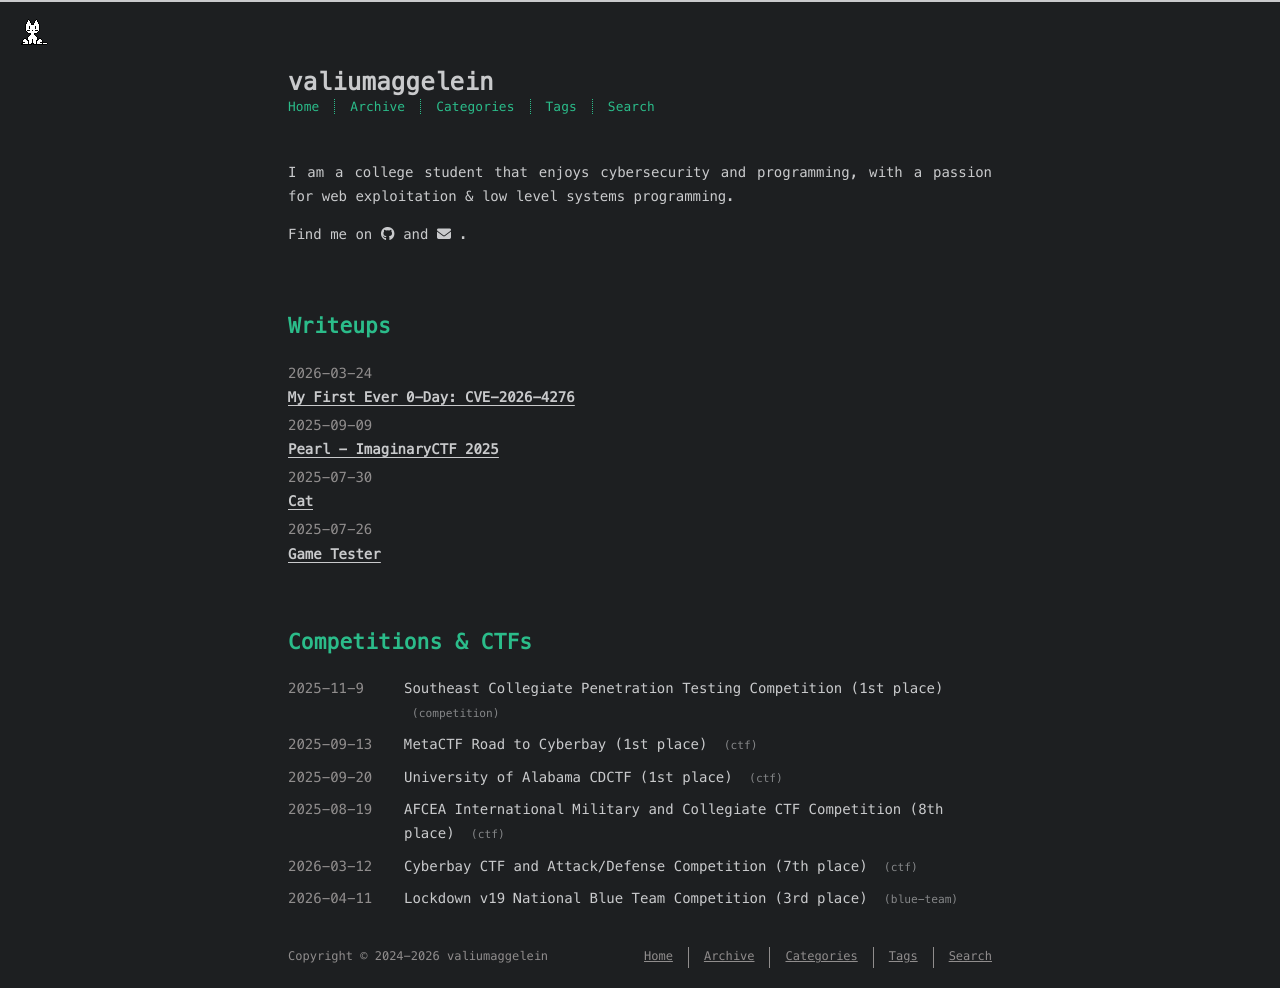
<file: index.html>
<!DOCTYPE html>
<html lang=en>
<head>
    <!-- so meta -->
    <meta charset="utf-8">
    <meta http-equiv="X-UA-Compatible" content="IE=edge">
    <meta name="HandheldFriendly" content="True">
    <meta name="viewport" content="width=device-width, initial-scale=1, maximum-scale=5" />
    <meta name="description" content="I am a college student that enjoys cybersecurity and programming, with a passion for web exploitation &amp; low level systems programming.">
<meta property="og:type" content="website">
<meta property="og:title" content="valiumaggelein">
<meta property="og:url" content="http://example.com/index.html">
<meta property="og:site_name" content="valiumaggelein">
<meta property="og:description" content="I am a college student that enjoys cybersecurity and programming, with a passion for web exploitation &amp; low level systems programming.">
<meta property="og:locale" content="en_US">
<meta property="article:author" content="valiumaggelein">
<meta name="twitter:card" content="summary">
    
    
      
        
          <link rel="shortcut icon" href="/images/favicon.ico">
        
      
      
        
          <link rel="icon" type="image/png" href="/images/favicon-192x192.png" sizes="192x192">
        
      
      
        
          <link rel="apple-touch-icon" sizes="180x180" href="/images/apple-touch-icon.png">
        
      
    
    <!-- title -->
    <title>valiumaggelein</title>
    <!-- async scripts -->
    <!-- Google Analytics -->


    <!-- Umami Analytics -->


    <!-- styles -->
    
<link rel="stylesheet" href="/css/style.css">

    <!-- persian styles -->
    
    <!-- rss -->
    
    
    <!-- mathjax -->
    
<meta name="generator" content="Hexo 7.3.0"></head>

<body class="max-width mx-auto px3 ltr">
    
    <div class="content index py4 h-card">
        
          <header id="header">
  <a class="u-url u-uid" href="/">
  
    <div id="title">
      <h1 class="p-name">valiumaggelein</h1>
    </div>
  </a>
  <div id="nav">
    <ul>
      <li class="icon">
        <a href="#" aria-label="Menu"><i class="fa-solid fa-bars fa-2x"></i></a>
      </li>
      <!--
     --><li><a href="/">Home</a></li><!--
   --><!--
     --><li><a href="/archives/">Archive</a></li><!--
   --><!--
     --><li><a href="/categories/">Categories</a></li><!--
   --><!--
     --><li><a href="/tags/">Tags</a></li><!--
   --><!--
     --><li><a href="/search/">Search</a></li><!--
   -->
    </ul>
  </div>
</header>

        
        <section id="about" class="p-note">
  
    <p>I am a college student that enjoys cybersecurity and programming, with a passion for web exploitation &amp; low level systems programming.</p>

  
  
    <p>
      Find me on
      
      
      
        
        
          <a class="icon u-url" target="_blank" rel="noopener me" href="https://github.com/valiumaggelein" aria-label="github" title="github">
            <i class="fa-brands fa-github"></i>
          </a>
        
         and 
        
      
        
        
          <a class="icon u-email" target="_blank" rel="noopener" href="mailto:cbittencourt2005@protonmail.com" aria-label="mail" title="mail">
            <i class="fa-solid fa-envelope"></i>
          </a>
        
        .
        
      
    </p>
  
</section>
<section id="writing">
  <span class="h1"><a href="/archives/">Writeups</a></span>
  
  
  
  

  
  
  
    
  
    
  
    
  
    
  

  
    <ul class="post-list">
      
        <li class="post-item">
          <article class="post" itemscope itemtype="http://schema.org/BlogPosting">
            

            <div class="content" itemprop="articleBody">
              <div class="post-date">
                
    <div class="meta">
      
        
          <time datetime="2026-03-24T05:22:06.000Z" class="dt-published" itemprop="datePublished">2026-03-24</time>
        
      
    </div>


              </div>
              <span class="post-title">
                
    
        <a class="" href="/2026/03/24/My-First-Ever-0-Day-CVE-2026-4276/">My First Ever 0-Day: CVE-2026-4276</a>
    



              </span>
              
            </div>
          </article>
        </li>
      
        <li class="post-item">
          <article class="post" itemscope itemtype="http://schema.org/BlogPosting">
            

            <div class="content" itemprop="articleBody">
              <div class="post-date">
                
    <div class="meta">
      
        
          <time datetime="2025-09-09T19:18:02.000Z" class="dt-published" itemprop="datePublished">2025-09-09</time>
        
      
    </div>


              </div>
              <span class="post-title">
                
    
        <a class="" href="/2025/09/09/Pearl-ImaginaryCTF-2025/">Pearl - ImaginaryCTF 2025</a>
    



              </span>
              
            </div>
          </article>
        </li>
      
        <li class="post-item">
          <article class="post" itemscope itemtype="http://schema.org/BlogPosting">
            

            <div class="content" itemprop="articleBody">
              <div class="post-date">
                
    <div class="meta">
      
        
          <time datetime="2025-07-31T00:55:44.000Z" class="dt-published" itemprop="datePublished">2025-07-30</time>
        
      
    </div>


              </div>
              <span class="post-title">
                
    
        <a class="" href="/2025/07/30/Cat/">Cat</a>
    



              </span>
              
            </div>
          </article>
        </li>
      
        <li class="post-item">
          <article class="post" itemscope itemtype="http://schema.org/BlogPosting">
            

            <div class="content" itemprop="articleBody">
              <div class="post-date">
                
    <div class="meta">
      
        
          <time datetime="2025-07-27T04:55:44.000Z" class="dt-published" itemprop="datePublished">2025-07-26</time>
        
      
    </div>


              </div>
              <span class="post-title">
                
    
        <a class="" href="/2025/07/27/Game-Tester/">Game Tester</a>
    



              </span>
              
            </div>
          </article>
        </li>
      
    </ul>
  
</section>

<section id="competitions">
  <span class="h1">Competitions &amp; CTFs</span>
  <ul class="post-list">
    
      <li class="post-item">
        <div class="meta">2025-11-9</div>
        <span>
          
            Southeast Collegiate Penetration Testing Competition (1st place)
          
          
            <span class="item-type" style="margin-left: 8px; font-size: 0.8em; opacity: 0.6;">(competition)</span>
          
        </span>
      </li>
    
      <li class="post-item">
        <div class="meta">2025-09-13</div>
        <span>
          
            MetaCTF Road to Cyberbay (1st place)
          
          
            <span class="item-type" style="margin-left: 8px; font-size: 0.8em; opacity: 0.6;">(ctf)</span>
          
        </span>
      </li>
    
      <li class="post-item">
        <div class="meta">2025-09-20</div>
        <span>
          
            University of Alabama CDCTF (1st place)
          
          
            <span class="item-type" style="margin-left: 8px; font-size: 0.8em; opacity: 0.6;">(ctf)</span>
          
        </span>
      </li>
    
      <li class="post-item">
        <div class="meta">2025-08-19</div>
        <span>
          
            AFCEA International Military and Collegiate CTF Competition (8th place)
          
          
            <span class="item-type" style="margin-left: 8px; font-size: 0.8em; opacity: 0.6;">(ctf)</span>
          
        </span>
      </li>
    
      <li class="post-item">
        <div class="meta">2026-03-12</div>
        <span>
          
            Cyberbay CTF and Attack/Defense Competition (7th place)
          
          
            <span class="item-type" style="margin-left: 8px; font-size: 0.8em; opacity: 0.6;">(ctf)</span>
          
        </span>
      </li>
    
      <li class="post-item">
        <div class="meta">2026-04-11</div>
        <span>
          
            Lockdown v19 National Blue Team Competition (3rd place)
          
          
            <span class="item-type" style="margin-left: 8px; font-size: 0.8em; opacity: 0.6;">(blue-team)</span>
          
        </span>
      </li>
    
  </ul>
</section>


        
        <footer id="footer">
  <div class="footer-left">
    Copyright &copy;
    
    
    2024-2026
    valiumaggelein
  </div>
  <div class="footer-right">
    <nav>
      <ul>
        <!--
       --><li><a href="/">Home</a></li><!--
     --><!--
       --><li><a href="/archives/">Archive</a></li><!--
     --><!--
       --><li><a href="/categories/">Categories</a></li><!--
     --><!--
       --><li><a href="/tags/">Tags</a></li><!--
     --><!--
       --><li><a href="/search/">Search</a></li><!--
     -->
      </ul>
    </nav>
  </div>
</footer>

    </div>
    <!-- styles -->



  <link rel="preload" as="style" href="https://cdnjs.cloudflare.com/ajax/libs/font-awesome/6.4.0/css/all.min.css" crossorigin="anonymous" onload="this.onload=null;this.rel='stylesheet'"/>


    <!-- jquery -->

  <script src="https://cdnjs.cloudflare.com/ajax/libs/jquery/3.6.0/jquery.min.js" crossorigin="anonymous"></script>




<!-- clipboard -->


<script src="/js/main.js"></script>

<!-- search -->

<!-- Baidu Analytics -->

<!-- Cloudflare Analytics -->

<!-- Disqus Comments -->

<!-- utterances Comments -->


    <script src="/js/oneko.js"></script>
    <script>
      window.onload = function() {
        oneko('/images/oneko.gif');
      };
    </script>
</body>
</html>
</file>
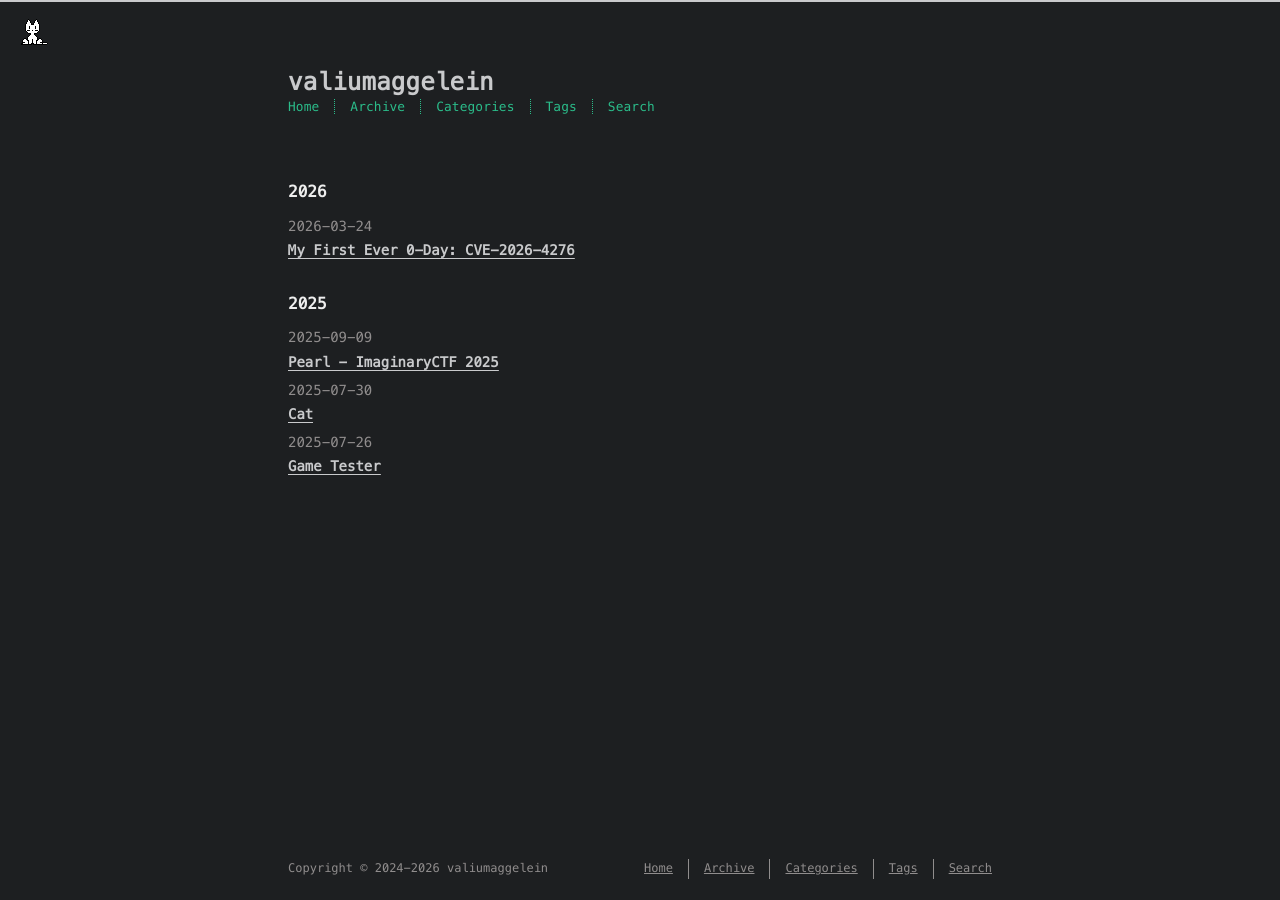
<file: archives/index.html>
<!DOCTYPE html>
<html lang=en>
<head>
    <!-- so meta -->
    <meta charset="utf-8">
    <meta http-equiv="X-UA-Compatible" content="IE=edge">
    <meta name="HandheldFriendly" content="True">
    <meta name="viewport" content="width=device-width, initial-scale=1, maximum-scale=5" />
    <meta name="description" content="I am a college student that enjoys cybersecurity and programming, with a passion for web exploitation &amp; low level systems programming.">
<meta property="og:type" content="website">
<meta property="og:title" content="valiumaggelein">
<meta property="og:url" content="http://example.com/archives/index.html">
<meta property="og:site_name" content="valiumaggelein">
<meta property="og:description" content="I am a college student that enjoys cybersecurity and programming, with a passion for web exploitation &amp; low level systems programming.">
<meta property="og:locale" content="en_US">
<meta property="article:author" content="valiumaggelein">
<meta name="twitter:card" content="summary">
    
    
      
        
          <link rel="shortcut icon" href="/images/favicon.ico">
        
      
      
        
          <link rel="icon" type="image/png" href="/images/favicon-192x192.png" sizes="192x192">
        
      
      
        
          <link rel="apple-touch-icon" sizes="180x180" href="/images/apple-touch-icon.png">
        
      
    
    <!-- title -->
    <title>Archive</title>
    <!-- async scripts -->
    <!-- Google Analytics -->


    <!-- Umami Analytics -->


    <!-- styles -->
    
<link rel="stylesheet" href="/css/style.css">

    <!-- persian styles -->
    
    <!-- rss -->
    
    
    <!-- mathjax -->
    
<meta name="generator" content="Hexo 7.3.0"></head>

<body class="max-width mx-auto px3 ltr">
    
    <div class="content index py4 ">
        
          <header id="header">
  <a class="u-url u-uid" href="/">
  
    <div id="title">
      <h1 class="p-name">valiumaggelein</h1>
    </div>
  </a>
  <div id="nav">
    <ul>
      <li class="icon">
        <a href="#" aria-label="Menu"><i class="fa-solid fa-bars fa-2x"></i></a>
      </li>
      <!--
     --><li><a href="/">Home</a></li><!--
   --><!--
     --><li><a href="/archives/">Archive</a></li><!--
   --><!--
     --><li><a href="/categories/">Categories</a></li><!--
   --><!--
     --><li><a href="/tags/">Tags</a></li><!--
   --><!--
     --><li><a href="/search/">Search</a></li><!--
   -->
    </ul>
  </div>
</header>

        
        <div id="archive">
  <ul class="post-list">
    
    
    
    
      
      
      
      
        <li class="post-year"><h2>2026</h2></li>
      
      <li class="post-item">
        <article class="post" itemscope itemtype="http://schema.org/BlogPosting">
          <!-- Gallery (if available) -->
          

          
          <!-- Content Section -->
          <div class="content" itemprop="articleBody">
            <!-- Post Date -->
            <div class="post-date">
              
    <div class="meta">
      
        
          <time datetime="2026-03-24T05:22:06.000Z" class="dt-published" itemprop="datePublished">2026-03-24</time>
        
      
    </div>


            </div>

            <!-- Post Title -->
            <span class="post-title">
              
    
        <a class="" href="/2026/03/24/My-First-Ever-0-Day-CVE-2026-4276/">My First Ever 0-Day: CVE-2026-4276</a>
    



            </span>

            <!-- Post Description (below the title) -->
            
          </div>
        </article>
      </li>
    
      
      
      
      
        <li class="post-year"><h2>2025</h2></li>
      
      <li class="post-item">
        <article class="post" itemscope itemtype="http://schema.org/BlogPosting">
          <!-- Gallery (if available) -->
          

          
          <!-- Content Section -->
          <div class="content" itemprop="articleBody">
            <!-- Post Date -->
            <div class="post-date">
              
    <div class="meta">
      
        
          <time datetime="2025-09-09T19:18:02.000Z" class="dt-published" itemprop="datePublished">2025-09-09</time>
        
      
    </div>


            </div>

            <!-- Post Title -->
            <span class="post-title">
              
    
        <a class="" href="/2025/09/09/Pearl-ImaginaryCTF-2025/">Pearl - ImaginaryCTF 2025</a>
    



            </span>

            <!-- Post Description (below the title) -->
            
          </div>
        </article>
      </li>
    
      
      
      
      
      <li class="post-item">
        <article class="post" itemscope itemtype="http://schema.org/BlogPosting">
          <!-- Gallery (if available) -->
          

          
          <!-- Content Section -->
          <div class="content" itemprop="articleBody">
            <!-- Post Date -->
            <div class="post-date">
              
    <div class="meta">
      
        
          <time datetime="2025-07-31T00:55:44.000Z" class="dt-published" itemprop="datePublished">2025-07-30</time>
        
      
    </div>


            </div>

            <!-- Post Title -->
            <span class="post-title">
              
    
        <a class="" href="/2025/07/30/Cat/">Cat</a>
    



            </span>

            <!-- Post Description (below the title) -->
            
          </div>
        </article>
      </li>
    
      
      
      
      
      <li class="post-item">
        <article class="post" itemscope itemtype="http://schema.org/BlogPosting">
          <!-- Gallery (if available) -->
          

          
          <!-- Content Section -->
          <div class="content" itemprop="articleBody">
            <!-- Post Date -->
            <div class="post-date">
              
    <div class="meta">
      
        
          <time datetime="2025-07-27T04:55:44.000Z" class="dt-published" itemprop="datePublished">2025-07-26</time>
        
      
    </div>


            </div>

            <!-- Post Title -->
            <span class="post-title">
              
    
        <a class="" href="/2025/07/27/Game-Tester/">Game Tester</a>
    



            </span>

            <!-- Post Description (below the title) -->
            
          </div>
        </article>
      </li>
    
  </ul>
  

</div>


        
        <footer id="footer">
  <div class="footer-left">
    Copyright &copy;
    
    
    2024-2026
    valiumaggelein
  </div>
  <div class="footer-right">
    <nav>
      <ul>
        <!--
       --><li><a href="/">Home</a></li><!--
     --><!--
       --><li><a href="/archives/">Archive</a></li><!--
     --><!--
       --><li><a href="/categories/">Categories</a></li><!--
     --><!--
       --><li><a href="/tags/">Tags</a></li><!--
     --><!--
       --><li><a href="/search/">Search</a></li><!--
     -->
      </ul>
    </nav>
  </div>
</footer>

    </div>
    <!-- styles -->



  <link rel="preload" as="style" href="https://cdnjs.cloudflare.com/ajax/libs/font-awesome/6.4.0/css/all.min.css" crossorigin="anonymous" onload="this.onload=null;this.rel='stylesheet'"/>


    <!-- jquery -->

  <script src="https://cdnjs.cloudflare.com/ajax/libs/jquery/3.6.0/jquery.min.js" crossorigin="anonymous"></script>




<!-- clipboard -->


<script src="/js/main.js"></script>

<!-- search -->

<!-- Baidu Analytics -->

<!-- Cloudflare Analytics -->

<!-- Disqus Comments -->

<!-- utterances Comments -->


    <script src="/js/oneko.js"></script>
    <script>
      window.onload = function() {
        oneko('/images/oneko.gif');
      };
    </script>
</body>
</html>
</file>
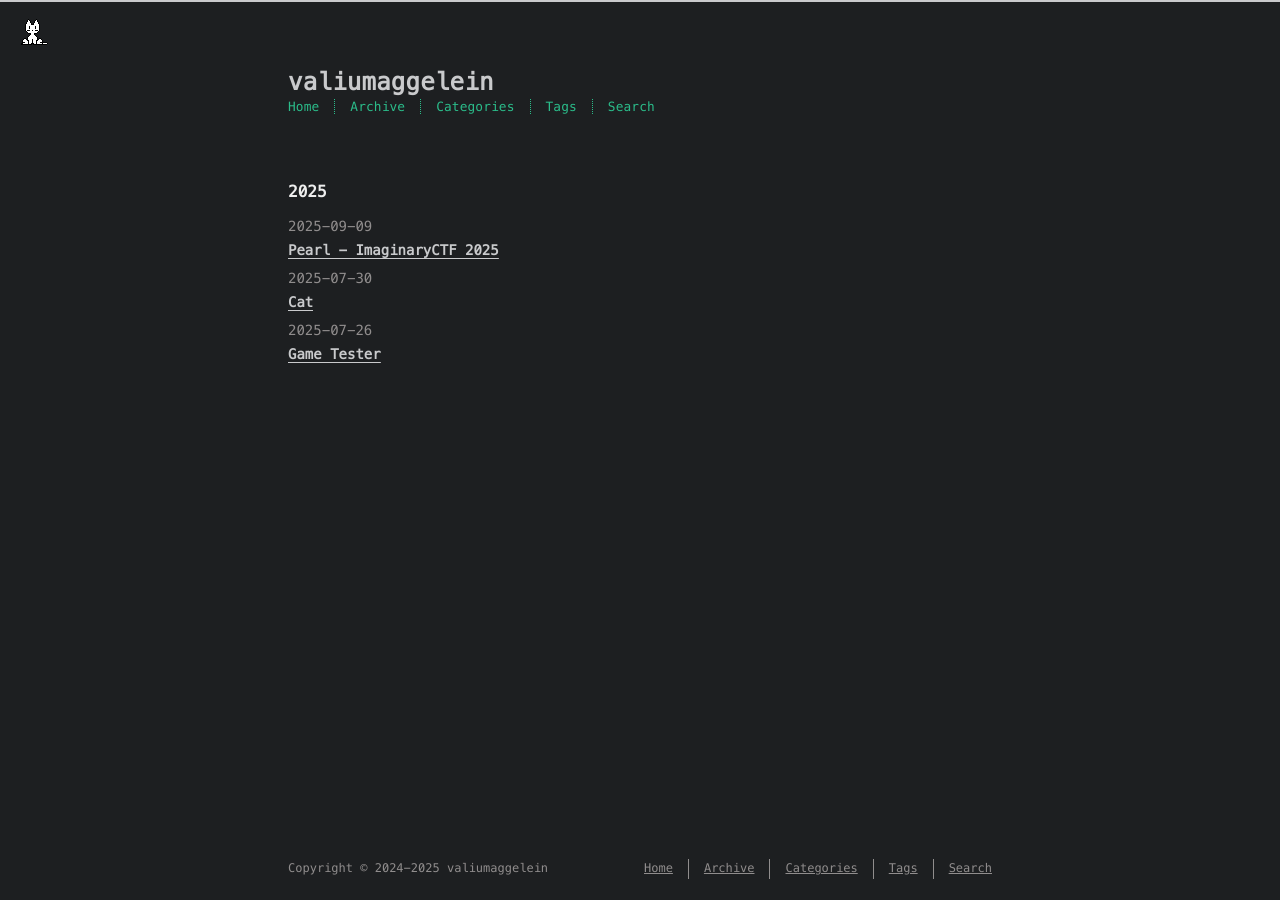
<file: archives/2025/index.html>
<!DOCTYPE html>
<html lang=en>
<head>
    <!-- so meta -->
    <meta charset="utf-8">
    <meta http-equiv="X-UA-Compatible" content="IE=edge">
    <meta name="HandheldFriendly" content="True">
    <meta name="viewport" content="width=device-width, initial-scale=1, maximum-scale=5" />
    <meta name="description" content="I am a college student that enjoys cybersecurity and programming, with a passion for web exploitation &amp; low level systems programming.">
<meta property="og:type" content="website">
<meta property="og:title" content="valiumaggelein">
<meta property="og:url" content="http://example.com/archives/2025/index.html">
<meta property="og:site_name" content="valiumaggelein">
<meta property="og:description" content="I am a college student that enjoys cybersecurity and programming, with a passion for web exploitation &amp; low level systems programming.">
<meta property="og:locale" content="en_US">
<meta property="article:author" content="valiumaggelein">
<meta name="twitter:card" content="summary">
    
    
      
        
          <link rel="shortcut icon" href="/images/favicon.ico">
        
      
      
        
          <link rel="icon" type="image/png" href="/images/favicon-192x192.png" sizes="192x192">
        
      
      
        
          <link rel="apple-touch-icon" sizes="180x180" href="/images/apple-touch-icon.png">
        
      
    
    <!-- title -->
    <title>Archive: 2025</title>
    <!-- async scripts -->
    <!-- Google Analytics -->


    <!-- Umami Analytics -->


    <!-- styles -->
    
<link rel="stylesheet" href="/css/style.css">

    <!-- persian styles -->
    
    <!-- rss -->
    
    
    <!-- mathjax -->
    
<meta name="generator" content="Hexo 7.3.0"></head>

<body class="max-width mx-auto px3 ltr">
    
    <div class="content index py4 ">
        
          <header id="header">
  <a class="u-url u-uid" href="/">
  
    <div id="title">
      <h1 class="p-name">valiumaggelein</h1>
    </div>
  </a>
  <div id="nav">
    <ul>
      <li class="icon">
        <a href="#" aria-label="Menu"><i class="fa-solid fa-bars fa-2x"></i></a>
      </li>
      <!--
     --><li><a href="/">Home</a></li><!--
   --><!--
     --><li><a href="/archives/">Archive</a></li><!--
   --><!--
     --><li><a href="/categories/">Categories</a></li><!--
   --><!--
     --><li><a href="/tags/">Tags</a></li><!--
   --><!--
     --><li><a href="/search/">Search</a></li><!--
   -->
    </ul>
  </div>
</header>

        
        <div id="archive">
  <ul class="post-list">
    
    
    
    
      
      
      
      
        <li class="post-year"><h2>2025</h2></li>
      
      <li class="post-item">
        <article class="post" itemscope itemtype="http://schema.org/BlogPosting">
          <!-- Gallery (if available) -->
          

          
          <!-- Content Section -->
          <div class="content" itemprop="articleBody">
            <!-- Post Date -->
            <div class="post-date">
              
    <div class="meta">
      
        
          <time datetime="2025-09-09T19:18:02.000Z" class="dt-published" itemprop="datePublished">2025-09-09</time>
        
      
    </div>


            </div>

            <!-- Post Title -->
            <span class="post-title">
              
    
        <a class="" href="/2025/09/09/Pearl-ImaginaryCTF-2025/">Pearl - ImaginaryCTF 2025</a>
    



            </span>

            <!-- Post Description (below the title) -->
            
          </div>
        </article>
      </li>
    
      
      
      
      
      <li class="post-item">
        <article class="post" itemscope itemtype="http://schema.org/BlogPosting">
          <!-- Gallery (if available) -->
          

          
          <!-- Content Section -->
          <div class="content" itemprop="articleBody">
            <!-- Post Date -->
            <div class="post-date">
              
    <div class="meta">
      
        
          <time datetime="2025-07-31T00:55:44.000Z" class="dt-published" itemprop="datePublished">2025-07-30</time>
        
      
    </div>


            </div>

            <!-- Post Title -->
            <span class="post-title">
              
    
        <a class="" href="/2025/07/30/Cat/">Cat</a>
    



            </span>

            <!-- Post Description (below the title) -->
            
          </div>
        </article>
      </li>
    
      
      
      
      
      <li class="post-item">
        <article class="post" itemscope itemtype="http://schema.org/BlogPosting">
          <!-- Gallery (if available) -->
          

          
          <!-- Content Section -->
          <div class="content" itemprop="articleBody">
            <!-- Post Date -->
            <div class="post-date">
              
    <div class="meta">
      
        
          <time datetime="2025-07-27T04:55:44.000Z" class="dt-published" itemprop="datePublished">2025-07-26</time>
        
      
    </div>


            </div>

            <!-- Post Title -->
            <span class="post-title">
              
    
        <a class="" href="/2025/07/27/Game-Tester/">Game Tester</a>
    



            </span>

            <!-- Post Description (below the title) -->
            
          </div>
        </article>
      </li>
    
  </ul>
  

</div>


        
        <footer id="footer">
  <div class="footer-left">
    Copyright &copy;
    
    
    2024-2025
    valiumaggelein
  </div>
  <div class="footer-right">
    <nav>
      <ul>
        <!--
       --><li><a href="/">Home</a></li><!--
     --><!--
       --><li><a href="/archives/">Archive</a></li><!--
     --><!--
       --><li><a href="/categories/">Categories</a></li><!--
     --><!--
       --><li><a href="/tags/">Tags</a></li><!--
     --><!--
       --><li><a href="/search/">Search</a></li><!--
     -->
      </ul>
    </nav>
  </div>
</footer>

    </div>
    <!-- styles -->



  <link rel="preload" as="style" href="https://cdnjs.cloudflare.com/ajax/libs/font-awesome/6.4.0/css/all.min.css" crossorigin="anonymous" onload="this.onload=null;this.rel='stylesheet'"/>


    <!-- jquery -->

  <script src="https://cdnjs.cloudflare.com/ajax/libs/jquery/3.6.0/jquery.min.js" crossorigin="anonymous"></script>




<!-- clipboard -->


<script src="/js/main.js"></script>

<!-- search -->

<!-- Baidu Analytics -->

<!-- Cloudflare Analytics -->

<!-- Disqus Comments -->

<!-- utterances Comments -->


    <script src="/js/oneko.js"></script>
    <script>
      window.onload = function() {
        oneko('/images/oneko.gif');
      };
    </script>
</body>
</html>
</file>
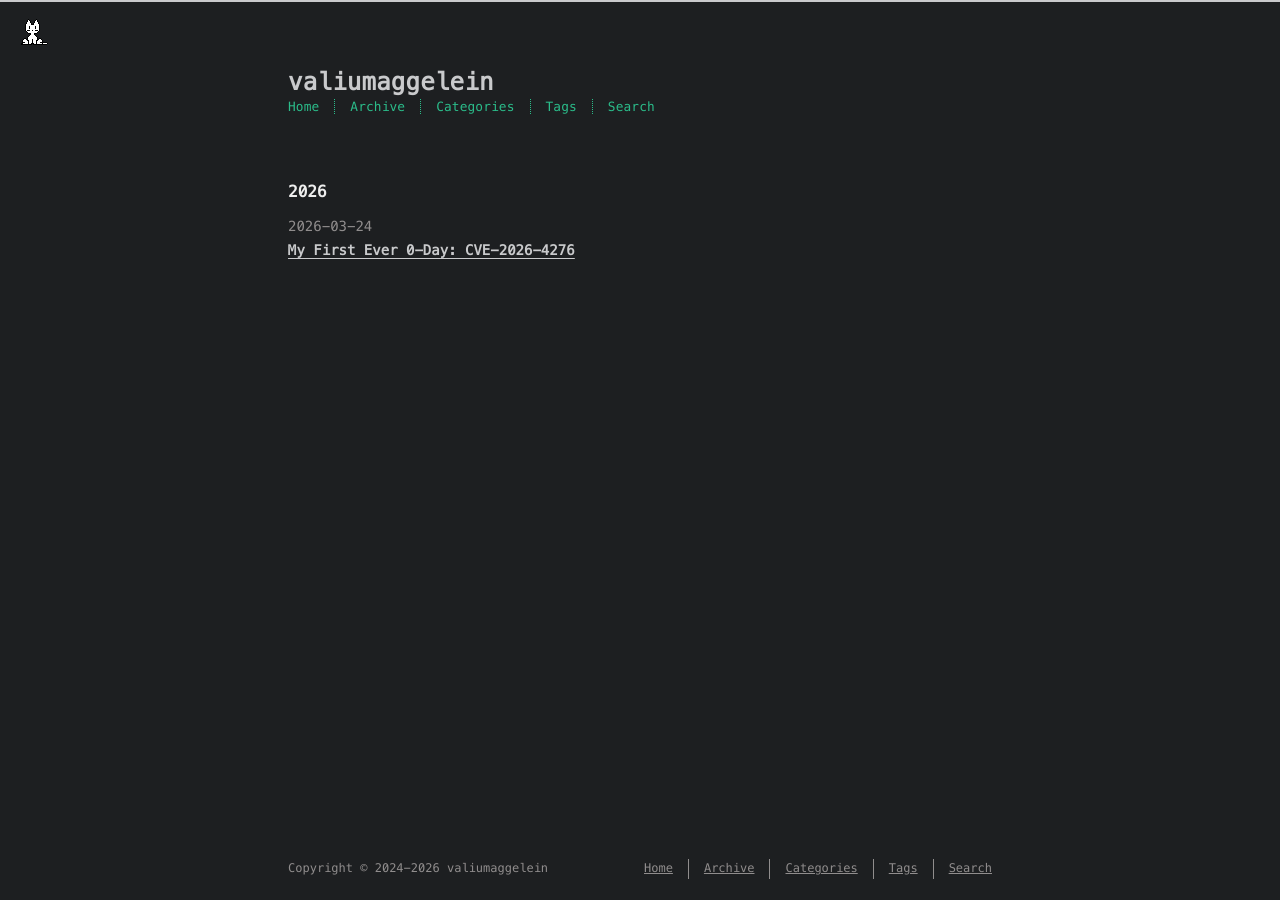
<file: archives/2026/index.html>
<!DOCTYPE html>
<html lang=en>
<head>
    <!-- so meta -->
    <meta charset="utf-8">
    <meta http-equiv="X-UA-Compatible" content="IE=edge">
    <meta name="HandheldFriendly" content="True">
    <meta name="viewport" content="width=device-width, initial-scale=1, maximum-scale=5" />
    <meta name="description" content="I am a college student that enjoys cybersecurity and programming, with a passion for web exploitation &amp; low level systems programming.">
<meta property="og:type" content="website">
<meta property="og:title" content="valiumaggelein">
<meta property="og:url" content="http://example.com/archives/2026/index.html">
<meta property="og:site_name" content="valiumaggelein">
<meta property="og:description" content="I am a college student that enjoys cybersecurity and programming, with a passion for web exploitation &amp; low level systems programming.">
<meta property="og:locale" content="en_US">
<meta property="article:author" content="valiumaggelein">
<meta name="twitter:card" content="summary">
    
    
      
        
          <link rel="shortcut icon" href="/images/favicon.ico">
        
      
      
        
          <link rel="icon" type="image/png" href="/images/favicon-192x192.png" sizes="192x192">
        
      
      
        
          <link rel="apple-touch-icon" sizes="180x180" href="/images/apple-touch-icon.png">
        
      
    
    <!-- title -->
    <title>Archive: 2026</title>
    <!-- async scripts -->
    <!-- Google Analytics -->


    <!-- Umami Analytics -->


    <!-- styles -->
    
<link rel="stylesheet" href="/css/style.css">

    <!-- persian styles -->
    
    <!-- rss -->
    
    
    <!-- mathjax -->
    
<meta name="generator" content="Hexo 7.3.0"></head>

<body class="max-width mx-auto px3 ltr">
    
    <div class="content index py4 ">
        
          <header id="header">
  <a class="u-url u-uid" href="/">
  
    <div id="title">
      <h1 class="p-name">valiumaggelein</h1>
    </div>
  </a>
  <div id="nav">
    <ul>
      <li class="icon">
        <a href="#" aria-label="Menu"><i class="fa-solid fa-bars fa-2x"></i></a>
      </li>
      <!--
     --><li><a href="/">Home</a></li><!--
   --><!--
     --><li><a href="/archives/">Archive</a></li><!--
   --><!--
     --><li><a href="/categories/">Categories</a></li><!--
   --><!--
     --><li><a href="/tags/">Tags</a></li><!--
   --><!--
     --><li><a href="/search/">Search</a></li><!--
   -->
    </ul>
  </div>
</header>

        
        <div id="archive">
  <ul class="post-list">
    
    
    
    
      
      
      
      
        <li class="post-year"><h2>2026</h2></li>
      
      <li class="post-item">
        <article class="post" itemscope itemtype="http://schema.org/BlogPosting">
          <!-- Gallery (if available) -->
          

          
          <!-- Content Section -->
          <div class="content" itemprop="articleBody">
            <!-- Post Date -->
            <div class="post-date">
              
    <div class="meta">
      
        
          <time datetime="2026-03-24T05:22:06.000Z" class="dt-published" itemprop="datePublished">2026-03-24</time>
        
      
    </div>


            </div>

            <!-- Post Title -->
            <span class="post-title">
              
    
        <a class="" href="/2026/03/24/My-First-Ever-0-Day-CVE-2026-4276/">My First Ever 0-Day: CVE-2026-4276</a>
    



            </span>

            <!-- Post Description (below the title) -->
            
          </div>
        </article>
      </li>
    
  </ul>
  

</div>


        
        <footer id="footer">
  <div class="footer-left">
    Copyright &copy;
    
    
    2024-2026
    valiumaggelein
  </div>
  <div class="footer-right">
    <nav>
      <ul>
        <!--
       --><li><a href="/">Home</a></li><!--
     --><!--
       --><li><a href="/archives/">Archive</a></li><!--
     --><!--
       --><li><a href="/categories/">Categories</a></li><!--
     --><!--
       --><li><a href="/tags/">Tags</a></li><!--
     --><!--
       --><li><a href="/search/">Search</a></li><!--
     -->
      </ul>
    </nav>
  </div>
</footer>

    </div>
    <!-- styles -->



  <link rel="preload" as="style" href="https://cdnjs.cloudflare.com/ajax/libs/font-awesome/6.4.0/css/all.min.css" crossorigin="anonymous" onload="this.onload=null;this.rel='stylesheet'"/>


    <!-- jquery -->

  <script src="https://cdnjs.cloudflare.com/ajax/libs/jquery/3.6.0/jquery.min.js" crossorigin="anonymous"></script>




<!-- clipboard -->


<script src="/js/main.js"></script>

<!-- search -->

<!-- Baidu Analytics -->

<!-- Cloudflare Analytics -->

<!-- Disqus Comments -->

<!-- utterances Comments -->


    <script src="/js/oneko.js"></script>
    <script>
      window.onload = function() {
        oneko('/images/oneko.gif');
      };
    </script>
</body>
</html>
</file>
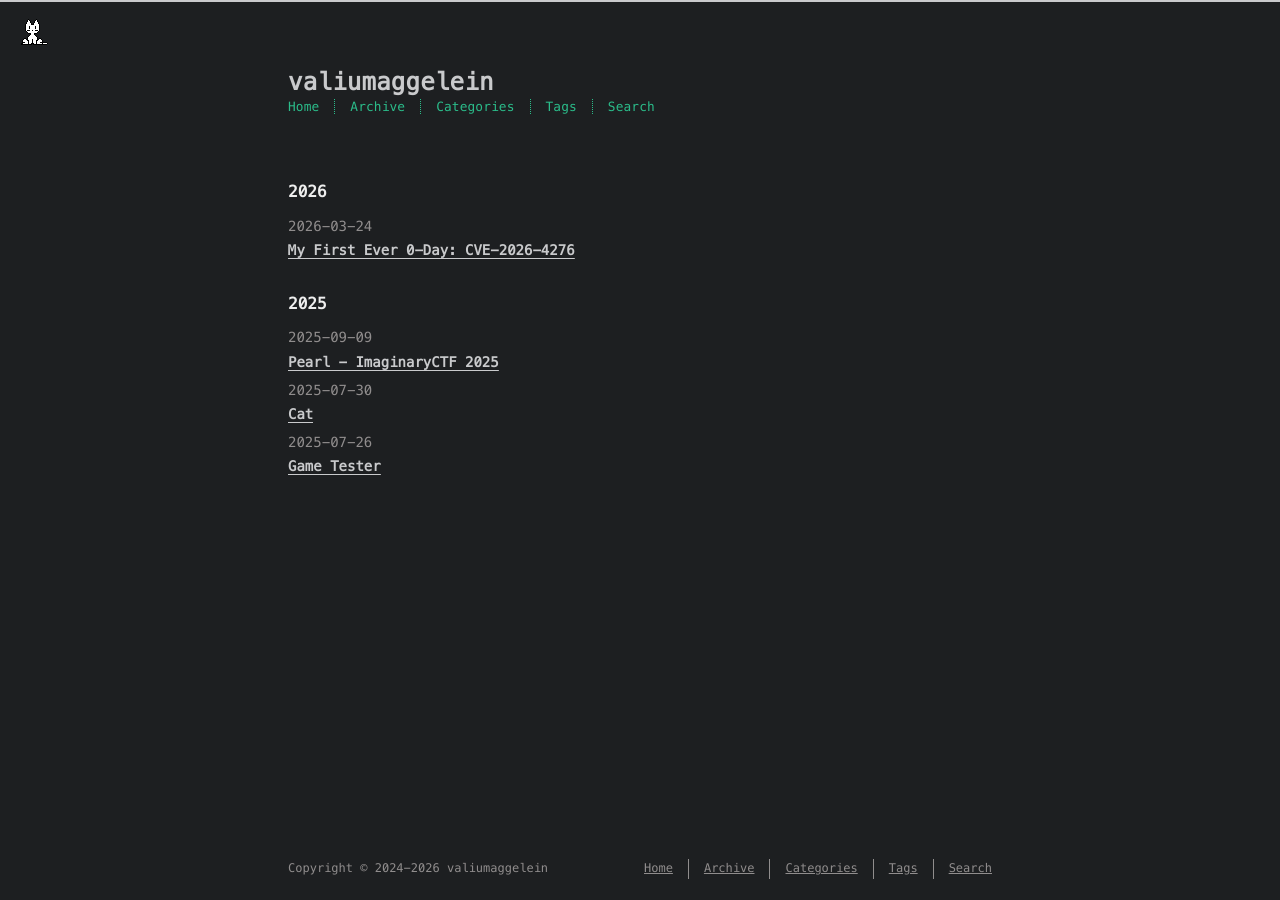
<file: tags/Web/index.html>
<!DOCTYPE html>
<html lang=en>
<head>
    <!-- so meta -->
    <meta charset="utf-8">
    <meta http-equiv="X-UA-Compatible" content="IE=edge">
    <meta name="HandheldFriendly" content="True">
    <meta name="viewport" content="width=device-width, initial-scale=1, maximum-scale=5" />
    <meta name="description" content="I am a college student that enjoys cybersecurity and programming, with a passion for web exploitation &amp; low level systems programming.">
<meta property="og:type" content="website">
<meta property="og:title" content="valiumaggelein">
<meta property="og:url" content="http://example.com/tags/Web/index.html">
<meta property="og:site_name" content="valiumaggelein">
<meta property="og:description" content="I am a college student that enjoys cybersecurity and programming, with a passion for web exploitation &amp; low level systems programming.">
<meta property="og:locale" content="en_US">
<meta property="article:author" content="valiumaggelein">
<meta name="twitter:card" content="summary">
    
    
      
        
          <link rel="shortcut icon" href="/images/favicon.ico">
        
      
      
        
          <link rel="icon" type="image/png" href="/images/favicon-192x192.png" sizes="192x192">
        
      
      
        
          <link rel="apple-touch-icon" sizes="180x180" href="/images/apple-touch-icon.png">
        
      
    
    <!-- title -->
    <title>Tag: Web</title>
    <!-- async scripts -->
    <!-- Google Analytics -->


    <!-- Umami Analytics -->


    <!-- styles -->
    
<link rel="stylesheet" href="/css/style.css">

    <!-- persian styles -->
    
    <!-- rss -->
    
    
    <!-- mathjax -->
    
<meta name="generator" content="Hexo 7.3.0"></head>

<body class="max-width mx-auto px3 ltr">
    
    <div class="content index py4 ">
        
          <header id="header">
  <a class="u-url u-uid" href="/">
  
    <div id="title">
      <h1 class="p-name">valiumaggelein</h1>
    </div>
  </a>
  <div id="nav">
    <ul>
      <li class="icon">
        <a href="#" aria-label="Menu"><i class="fa-solid fa-bars fa-2x"></i></a>
      </li>
      <!--
     --><li><a href="/">Home</a></li><!--
   --><!--
     --><li><a href="/archives/">Archive</a></li><!--
   --><!--
     --><li><a href="/categories/">Categories</a></li><!--
   --><!--
     --><li><a href="/tags/">Tags</a></li><!--
   --><!--
     --><li><a href="/search/">Search</a></li><!--
   -->
    </ul>
  </div>
</header>

        
        <div id="archive">
  <ul class="post-list">
    
    
    
    
      
      
      
      
        <li class="post-year"><h2>2026</h2></li>
      
      <li class="post-item">
        <article class="post" itemscope itemtype="http://schema.org/BlogPosting">
          <!-- Gallery (if available) -->
          

          
          <!-- Content Section -->
          <div class="content" itemprop="articleBody">
            <!-- Post Date -->
            <div class="post-date">
              
    <div class="meta">
      
        
          <time datetime="2026-03-24T05:22:06.000Z" class="dt-published" itemprop="datePublished">2026-03-24</time>
        
      
    </div>


            </div>

            <!-- Post Title -->
            <span class="post-title">
              
    
        <a class="" href="/2026/03/24/My-First-Ever-0-Day-CVE-2026-4276/">My First Ever 0-Day: CVE-2026-4276</a>
    



            </span>

            <!-- Post Description (below the title) -->
            
          </div>
        </article>
      </li>
    
      
      
      
      
        <li class="post-year"><h2>2025</h2></li>
      
      <li class="post-item">
        <article class="post" itemscope itemtype="http://schema.org/BlogPosting">
          <!-- Gallery (if available) -->
          

          
          <!-- Content Section -->
          <div class="content" itemprop="articleBody">
            <!-- Post Date -->
            <div class="post-date">
              
    <div class="meta">
      
        
          <time datetime="2025-09-09T19:18:02.000Z" class="dt-published" itemprop="datePublished">2025-09-09</time>
        
      
    </div>


            </div>

            <!-- Post Title -->
            <span class="post-title">
              
    
        <a class="" href="/2025/09/09/Pearl-ImaginaryCTF-2025/">Pearl - ImaginaryCTF 2025</a>
    



            </span>

            <!-- Post Description (below the title) -->
            
          </div>
        </article>
      </li>
    
      
      
      
      
      <li class="post-item">
        <article class="post" itemscope itemtype="http://schema.org/BlogPosting">
          <!-- Gallery (if available) -->
          

          
          <!-- Content Section -->
          <div class="content" itemprop="articleBody">
            <!-- Post Date -->
            <div class="post-date">
              
    <div class="meta">
      
        
          <time datetime="2025-07-31T00:55:44.000Z" class="dt-published" itemprop="datePublished">2025-07-30</time>
        
      
    </div>


            </div>

            <!-- Post Title -->
            <span class="post-title">
              
    
        <a class="" href="/2025/07/30/Cat/">Cat</a>
    



            </span>

            <!-- Post Description (below the title) -->
            
          </div>
        </article>
      </li>
    
      
      
      
      
      <li class="post-item">
        <article class="post" itemscope itemtype="http://schema.org/BlogPosting">
          <!-- Gallery (if available) -->
          

          
          <!-- Content Section -->
          <div class="content" itemprop="articleBody">
            <!-- Post Date -->
            <div class="post-date">
              
    <div class="meta">
      
        
          <time datetime="2025-07-27T04:55:44.000Z" class="dt-published" itemprop="datePublished">2025-07-26</time>
        
      
    </div>


            </div>

            <!-- Post Title -->
            <span class="post-title">
              
    
        <a class="" href="/2025/07/27/Game-Tester/">Game Tester</a>
    



            </span>

            <!-- Post Description (below the title) -->
            
          </div>
        </article>
      </li>
    
  </ul>
  

</div>


        
        <footer id="footer">
  <div class="footer-left">
    Copyright &copy;
    
    
    2024-2026
    valiumaggelein
  </div>
  <div class="footer-right">
    <nav>
      <ul>
        <!--
       --><li><a href="/">Home</a></li><!--
     --><!--
       --><li><a href="/archives/">Archive</a></li><!--
     --><!--
       --><li><a href="/categories/">Categories</a></li><!--
     --><!--
       --><li><a href="/tags/">Tags</a></li><!--
     --><!--
       --><li><a href="/search/">Search</a></li><!--
     -->
      </ul>
    </nav>
  </div>
</footer>

    </div>
    <!-- styles -->



  <link rel="preload" as="style" href="https://cdnjs.cloudflare.com/ajax/libs/font-awesome/6.4.0/css/all.min.css" crossorigin="anonymous" onload="this.onload=null;this.rel='stylesheet'"/>


    <!-- jquery -->

  <script src="https://cdnjs.cloudflare.com/ajax/libs/jquery/3.6.0/jquery.min.js" crossorigin="anonymous"></script>




<!-- clipboard -->


<script src="/js/main.js"></script>

<!-- search -->

<!-- Baidu Analytics -->

<!-- Cloudflare Analytics -->

<!-- Disqus Comments -->

<!-- utterances Comments -->


    <script src="/js/oneko.js"></script>
    <script>
      window.onload = function() {
        oneko('/images/oneko.gif');
      };
    </script>
</body>
</html>
</file>
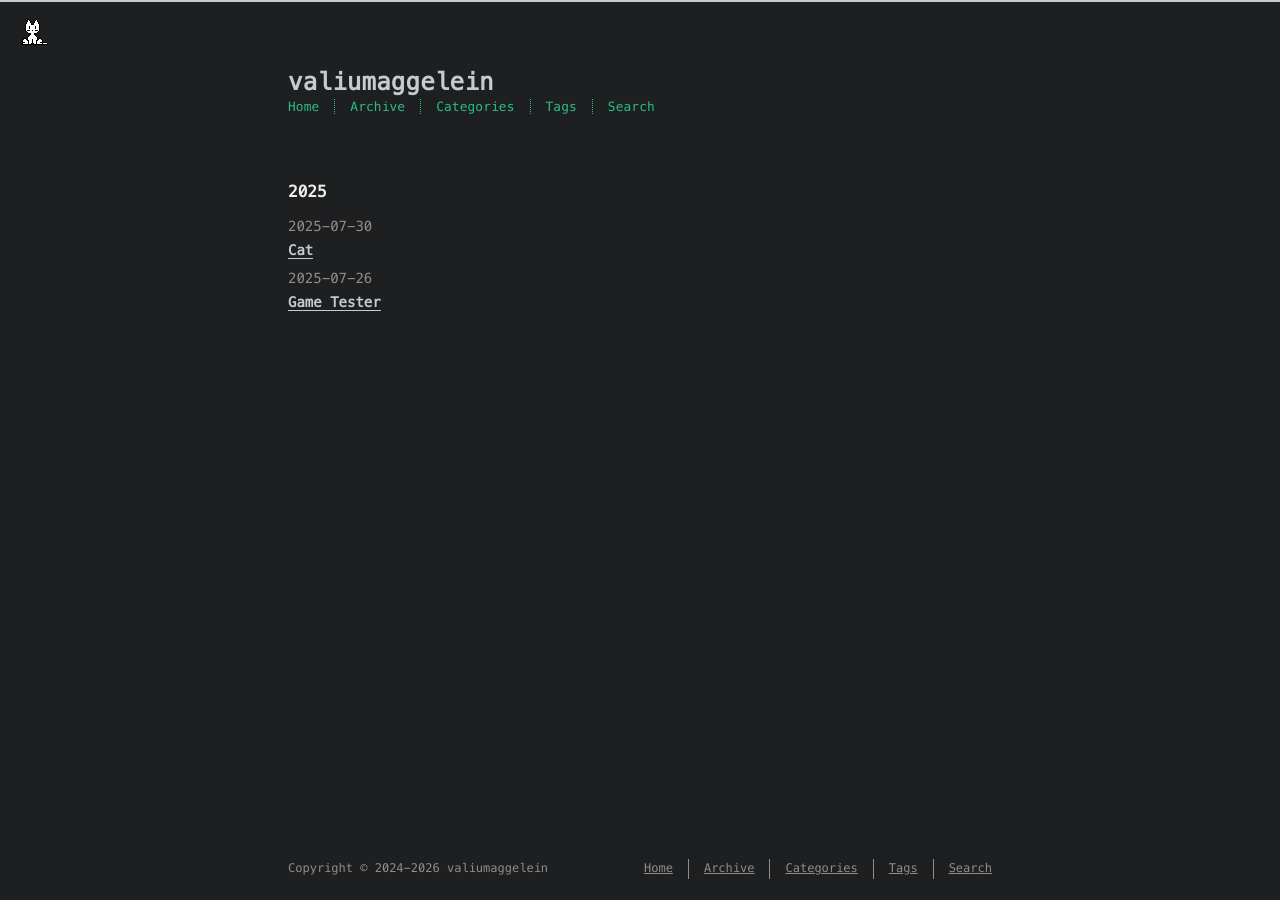
<file: archives/2025/07/index.html>
<!DOCTYPE html>
<html lang=en>
<head>
    <!-- so meta -->
    <meta charset="utf-8">
    <meta http-equiv="X-UA-Compatible" content="IE=edge">
    <meta name="HandheldFriendly" content="True">
    <meta name="viewport" content="width=device-width, initial-scale=1, maximum-scale=5" />
    <meta name="description" content="I am a college student that enjoys cybersecurity and programming, with a passion for web exploitation &amp; low level systems programming.">
<meta property="og:type" content="website">
<meta property="og:title" content="valiumaggelein">
<meta property="og:url" content="http://example.com/archives/2025/07/index.html">
<meta property="og:site_name" content="valiumaggelein">
<meta property="og:description" content="I am a college student that enjoys cybersecurity and programming, with a passion for web exploitation &amp; low level systems programming.">
<meta property="og:locale" content="en_US">
<meta property="article:author" content="valiumaggelein">
<meta name="twitter:card" content="summary">
    
    
      
        
          <link rel="shortcut icon" href="/images/favicon.ico">
        
      
      
        
          <link rel="icon" type="image/png" href="/images/favicon-192x192.png" sizes="192x192">
        
      
      
        
          <link rel="apple-touch-icon" sizes="180x180" href="/images/apple-touch-icon.png">
        
      
    
    <!-- title -->
    <title>Archive: 2025/7</title>
    <!-- async scripts -->
    <!-- Google Analytics -->


    <!-- Umami Analytics -->


    <!-- styles -->
    
<link rel="stylesheet" href="/css/style.css">

    <!-- persian styles -->
    
    <!-- rss -->
    
    
    <!-- mathjax -->
    
<meta name="generator" content="Hexo 7.3.0"></head>

<body class="max-width mx-auto px3 ltr">
    
    <div class="content index py4 ">
        
          <header id="header">
  <a class="u-url u-uid" href="/">
  
    <div id="title">
      <h1 class="p-name">valiumaggelein</h1>
    </div>
  </a>
  <div id="nav">
    <ul>
      <li class="icon">
        <a href="#" aria-label="Menu"><i class="fa-solid fa-bars fa-2x"></i></a>
      </li>
      <!--
     --><li><a href="/">Home</a></li><!--
   --><!--
     --><li><a href="/archives/">Archive</a></li><!--
   --><!--
     --><li><a href="/categories/">Categories</a></li><!--
   --><!--
     --><li><a href="/tags/">Tags</a></li><!--
   --><!--
     --><li><a href="/search/">Search</a></li><!--
   -->
    </ul>
  </div>
</header>

        
        <div id="archive">
  <ul class="post-list">
    
    
    
    
      
      
      
      
        <li class="post-year"><h2>2025</h2></li>
      
      <li class="post-item">
        <article class="post" itemscope itemtype="http://schema.org/BlogPosting">
          <!-- Gallery (if available) -->
          

          
          <!-- Content Section -->
          <div class="content" itemprop="articleBody">
            <!-- Post Date -->
            <div class="post-date">
              
    <div class="meta">
      
        
          <time datetime="2025-07-31T00:55:44.000Z" class="dt-published" itemprop="datePublished">2025-07-30</time>
        
      
    </div>


            </div>

            <!-- Post Title -->
            <span class="post-title">
              
    
        <a class="" href="/2025/07/30/Cat/">Cat</a>
    



            </span>

            <!-- Post Description (below the title) -->
            
          </div>
        </article>
      </li>
    
      
      
      
      
      <li class="post-item">
        <article class="post" itemscope itemtype="http://schema.org/BlogPosting">
          <!-- Gallery (if available) -->
          

          
          <!-- Content Section -->
          <div class="content" itemprop="articleBody">
            <!-- Post Date -->
            <div class="post-date">
              
    <div class="meta">
      
        
          <time datetime="2025-07-27T04:55:44.000Z" class="dt-published" itemprop="datePublished">2025-07-26</time>
        
      
    </div>


            </div>

            <!-- Post Title -->
            <span class="post-title">
              
    
        <a class="" href="/2025/07/27/Game-Tester/">Game Tester</a>
    



            </span>

            <!-- Post Description (below the title) -->
            
          </div>
        </article>
      </li>
    
  </ul>
  

</div>


        
        <footer id="footer">
  <div class="footer-left">
    Copyright &copy;
    
    
    2024-2026
    valiumaggelein
  </div>
  <div class="footer-right">
    <nav>
      <ul>
        <!--
       --><li><a href="/">Home</a></li><!--
     --><!--
       --><li><a href="/archives/">Archive</a></li><!--
     --><!--
       --><li><a href="/categories/">Categories</a></li><!--
     --><!--
       --><li><a href="/tags/">Tags</a></li><!--
     --><!--
       --><li><a href="/search/">Search</a></li><!--
     -->
      </ul>
    </nav>
  </div>
</footer>

    </div>
    <!-- styles -->



  <link rel="preload" as="style" href="https://cdnjs.cloudflare.com/ajax/libs/font-awesome/6.4.0/css/all.min.css" crossorigin="anonymous" onload="this.onload=null;this.rel='stylesheet'"/>


    <!-- jquery -->

  <script src="https://cdnjs.cloudflare.com/ajax/libs/jquery/3.6.0/jquery.min.js" crossorigin="anonymous"></script>




<!-- clipboard -->


<script src="/js/main.js"></script>

<!-- search -->

<!-- Baidu Analytics -->

<!-- Cloudflare Analytics -->

<!-- Disqus Comments -->

<!-- utterances Comments -->


    <script src="/js/oneko.js"></script>
    <script>
      window.onload = function() {
        oneko('/images/oneko.gif');
      };
    </script>
</body>
</html>
</file>
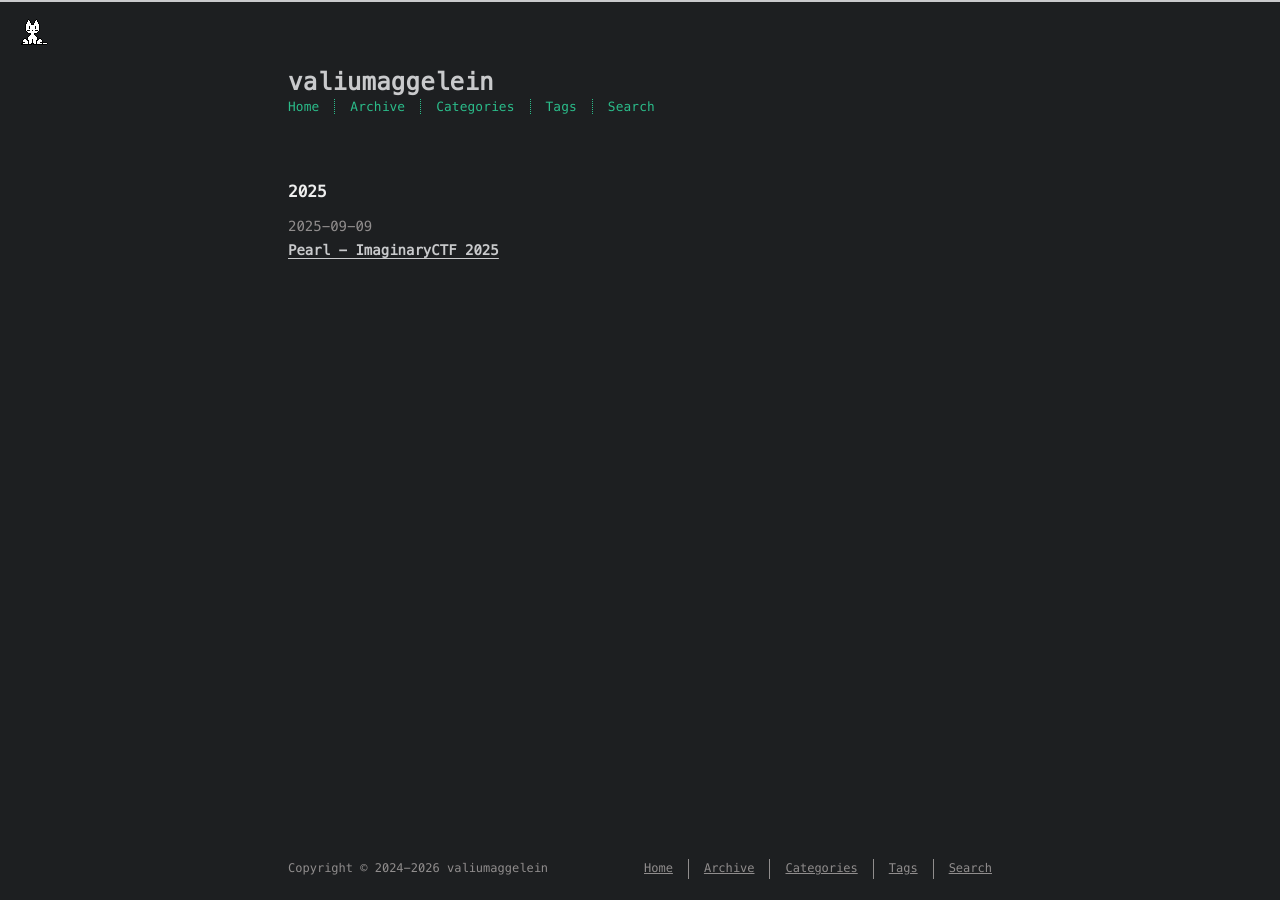
<file: archives/2025/09/index.html>
<!DOCTYPE html>
<html lang=en>
<head>
    <!-- so meta -->
    <meta charset="utf-8">
    <meta http-equiv="X-UA-Compatible" content="IE=edge">
    <meta name="HandheldFriendly" content="True">
    <meta name="viewport" content="width=device-width, initial-scale=1, maximum-scale=5" />
    <meta name="description" content="I am a college student that enjoys cybersecurity and programming, with a passion for web exploitation &amp; low level systems programming.">
<meta property="og:type" content="website">
<meta property="og:title" content="valiumaggelein">
<meta property="og:url" content="http://example.com/archives/2025/09/index.html">
<meta property="og:site_name" content="valiumaggelein">
<meta property="og:description" content="I am a college student that enjoys cybersecurity and programming, with a passion for web exploitation &amp; low level systems programming.">
<meta property="og:locale" content="en_US">
<meta property="article:author" content="valiumaggelein">
<meta name="twitter:card" content="summary">
    
    
      
        
          <link rel="shortcut icon" href="/images/favicon.ico">
        
      
      
        
          <link rel="icon" type="image/png" href="/images/favicon-192x192.png" sizes="192x192">
        
      
      
        
          <link rel="apple-touch-icon" sizes="180x180" href="/images/apple-touch-icon.png">
        
      
    
    <!-- title -->
    <title>Archive: 2025/9</title>
    <!-- async scripts -->
    <!-- Google Analytics -->


    <!-- Umami Analytics -->


    <!-- styles -->
    
<link rel="stylesheet" href="/css/style.css">

    <!-- persian styles -->
    
    <!-- rss -->
    
    
    <!-- mathjax -->
    
<meta name="generator" content="Hexo 7.3.0"></head>

<body class="max-width mx-auto px3 ltr">
    
    <div class="content index py4 ">
        
          <header id="header">
  <a class="u-url u-uid" href="/">
  
    <div id="title">
      <h1 class="p-name">valiumaggelein</h1>
    </div>
  </a>
  <div id="nav">
    <ul>
      <li class="icon">
        <a href="#" aria-label="Menu"><i class="fa-solid fa-bars fa-2x"></i></a>
      </li>
      <!--
     --><li><a href="/">Home</a></li><!--
   --><!--
     --><li><a href="/archives/">Archive</a></li><!--
   --><!--
     --><li><a href="/categories/">Categories</a></li><!--
   --><!--
     --><li><a href="/tags/">Tags</a></li><!--
   --><!--
     --><li><a href="/search/">Search</a></li><!--
   -->
    </ul>
  </div>
</header>

        
        <div id="archive">
  <ul class="post-list">
    
    
    
    
      
      
      
      
        <li class="post-year"><h2>2025</h2></li>
      
      <li class="post-item">
        <article class="post" itemscope itemtype="http://schema.org/BlogPosting">
          <!-- Gallery (if available) -->
          

          
          <!-- Content Section -->
          <div class="content" itemprop="articleBody">
            <!-- Post Date -->
            <div class="post-date">
              
    <div class="meta">
      
        
          <time datetime="2025-09-09T19:18:02.000Z" class="dt-published" itemprop="datePublished">2025-09-09</time>
        
      
    </div>


            </div>

            <!-- Post Title -->
            <span class="post-title">
              
    
        <a class="" href="/2025/09/09/Pearl-ImaginaryCTF-2025/">Pearl - ImaginaryCTF 2025</a>
    



            </span>

            <!-- Post Description (below the title) -->
            
          </div>
        </article>
      </li>
    
  </ul>
  

</div>


        
        <footer id="footer">
  <div class="footer-left">
    Copyright &copy;
    
    
    2024-2026
    valiumaggelein
  </div>
  <div class="footer-right">
    <nav>
      <ul>
        <!--
       --><li><a href="/">Home</a></li><!--
     --><!--
       --><li><a href="/archives/">Archive</a></li><!--
     --><!--
       --><li><a href="/categories/">Categories</a></li><!--
     --><!--
       --><li><a href="/tags/">Tags</a></li><!--
     --><!--
       --><li><a href="/search/">Search</a></li><!--
     -->
      </ul>
    </nav>
  </div>
</footer>

    </div>
    <!-- styles -->



  <link rel="preload" as="style" href="https://cdnjs.cloudflare.com/ajax/libs/font-awesome/6.4.0/css/all.min.css" crossorigin="anonymous" onload="this.onload=null;this.rel='stylesheet'"/>


    <!-- jquery -->

  <script src="https://cdnjs.cloudflare.com/ajax/libs/jquery/3.6.0/jquery.min.js" crossorigin="anonymous"></script>




<!-- clipboard -->


<script src="/js/main.js"></script>

<!-- search -->

<!-- Baidu Analytics -->

<!-- Cloudflare Analytics -->

<!-- Disqus Comments -->

<!-- utterances Comments -->


    <script src="/js/oneko.js"></script>
    <script>
      window.onload = function() {
        oneko('/images/oneko.gif');
      };
    </script>
</body>
</html>
</file>
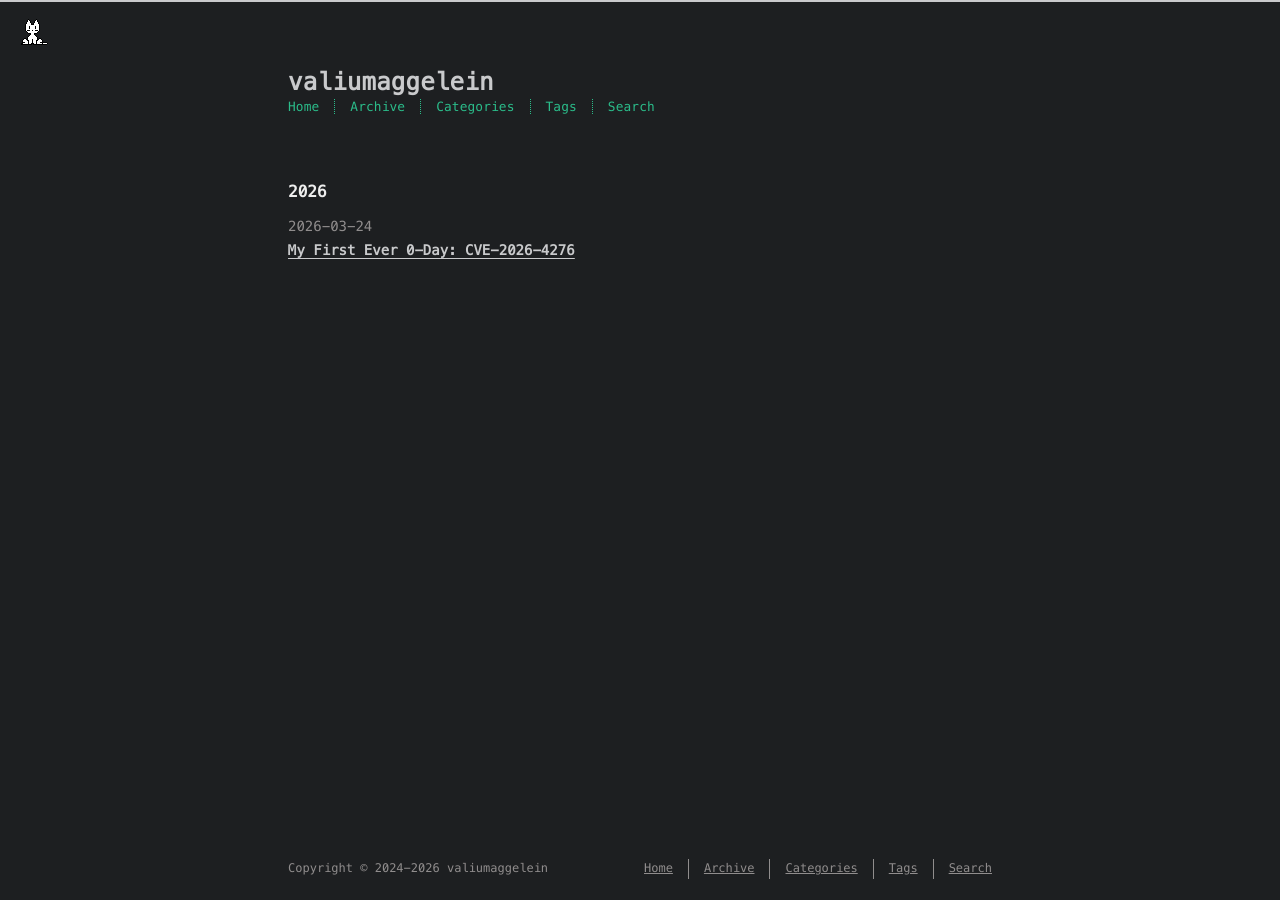
<file: archives/2026/03/index.html>
<!DOCTYPE html>
<html lang=en>
<head>
    <!-- so meta -->
    <meta charset="utf-8">
    <meta http-equiv="X-UA-Compatible" content="IE=edge">
    <meta name="HandheldFriendly" content="True">
    <meta name="viewport" content="width=device-width, initial-scale=1, maximum-scale=5" />
    <meta name="description" content="I am a college student that enjoys cybersecurity and programming, with a passion for web exploitation &amp; low level systems programming.">
<meta property="og:type" content="website">
<meta property="og:title" content="valiumaggelein">
<meta property="og:url" content="http://example.com/archives/2026/03/index.html">
<meta property="og:site_name" content="valiumaggelein">
<meta property="og:description" content="I am a college student that enjoys cybersecurity and programming, with a passion for web exploitation &amp; low level systems programming.">
<meta property="og:locale" content="en_US">
<meta property="article:author" content="valiumaggelein">
<meta name="twitter:card" content="summary">
    
    
      
        
          <link rel="shortcut icon" href="/images/favicon.ico">
        
      
      
        
          <link rel="icon" type="image/png" href="/images/favicon-192x192.png" sizes="192x192">
        
      
      
        
          <link rel="apple-touch-icon" sizes="180x180" href="/images/apple-touch-icon.png">
        
      
    
    <!-- title -->
    <title>Archive: 2026/3</title>
    <!-- async scripts -->
    <!-- Google Analytics -->


    <!-- Umami Analytics -->


    <!-- styles -->
    
<link rel="stylesheet" href="/css/style.css">

    <!-- persian styles -->
    
    <!-- rss -->
    
    
    <!-- mathjax -->
    
<meta name="generator" content="Hexo 7.3.0"></head>

<body class="max-width mx-auto px3 ltr">
    
    <div class="content index py4 ">
        
          <header id="header">
  <a class="u-url u-uid" href="/">
  
    <div id="title">
      <h1 class="p-name">valiumaggelein</h1>
    </div>
  </a>
  <div id="nav">
    <ul>
      <li class="icon">
        <a href="#" aria-label="Menu"><i class="fa-solid fa-bars fa-2x"></i></a>
      </li>
      <!--
     --><li><a href="/">Home</a></li><!--
   --><!--
     --><li><a href="/archives/">Archive</a></li><!--
   --><!--
     --><li><a href="/categories/">Categories</a></li><!--
   --><!--
     --><li><a href="/tags/">Tags</a></li><!--
   --><!--
     --><li><a href="/search/">Search</a></li><!--
   -->
    </ul>
  </div>
</header>

        
        <div id="archive">
  <ul class="post-list">
    
    
    
    
      
      
      
      
        <li class="post-year"><h2>2026</h2></li>
      
      <li class="post-item">
        <article class="post" itemscope itemtype="http://schema.org/BlogPosting">
          <!-- Gallery (if available) -->
          

          
          <!-- Content Section -->
          <div class="content" itemprop="articleBody">
            <!-- Post Date -->
            <div class="post-date">
              
    <div class="meta">
      
        
          <time datetime="2026-03-24T05:22:06.000Z" class="dt-published" itemprop="datePublished">2026-03-24</time>
        
      
    </div>


            </div>

            <!-- Post Title -->
            <span class="post-title">
              
    
        <a class="" href="/2026/03/24/My-First-Ever-0-Day-CVE-2026-4276/">My First Ever 0-Day: CVE-2026-4276</a>
    



            </span>

            <!-- Post Description (below the title) -->
            
          </div>
        </article>
      </li>
    
  </ul>
  

</div>


        
        <footer id="footer">
  <div class="footer-left">
    Copyright &copy;
    
    
    2024-2026
    valiumaggelein
  </div>
  <div class="footer-right">
    <nav>
      <ul>
        <!--
       --><li><a href="/">Home</a></li><!--
     --><!--
       --><li><a href="/archives/">Archive</a></li><!--
     --><!--
       --><li><a href="/categories/">Categories</a></li><!--
     --><!--
       --><li><a href="/tags/">Tags</a></li><!--
     --><!--
       --><li><a href="/search/">Search</a></li><!--
     -->
      </ul>
    </nav>
  </div>
</footer>

    </div>
    <!-- styles -->



  <link rel="preload" as="style" href="https://cdnjs.cloudflare.com/ajax/libs/font-awesome/6.4.0/css/all.min.css" crossorigin="anonymous" onload="this.onload=null;this.rel='stylesheet'"/>


    <!-- jquery -->

  <script src="https://cdnjs.cloudflare.com/ajax/libs/jquery/3.6.0/jquery.min.js" crossorigin="anonymous"></script>




<!-- clipboard -->


<script src="/js/main.js"></script>

<!-- search -->

<!-- Baidu Analytics -->

<!-- Cloudflare Analytics -->

<!-- Disqus Comments -->

<!-- utterances Comments -->


    <script src="/js/oneko.js"></script>
    <script>
      window.onload = function() {
        oneko('/images/oneko.gif');
      };
    </script>
</body>
</html>
</file>
<file: css/style.css>
.inline {
  display: inline;
}
.block {
  display: block;
}
.inline-block {
  display: inline-block;
}
.table {
  display: table;
}
.table-cell {
  display: table-cell;
}
.overflow-hidden {
  overflow: hidden;
}
.overflow-scroll {
  overflow: scroll;
}
.overflow-auto {
  overflow: auto;
}
.clearfix:before,
.clearfix:after {
  display: table;
  content: " ";
}
.clearfix:after {
  clear: both;
}
.left {
  float: left;
}
.right {
  float: right;
}
.fit {
  max-width: 100%;
}
.truncate {
  display: inline-block;
  overflow: hidden;
  text-overflow: ellipsis;
  white-space: nowrap;
}
.max-width-1 {
  max-width: 24rem;
}
.max-width-2 {
  max-width: 32rem;
}
.max-width-3 {
  max-width: 48rem;
}
.max-width-4 {
  max-width: 64rem;
}
.border-box {
  box-sizing: border-box;
}
.m0 {
  margin: 0;
}
.mt0 {
  margin-top: 0;
}
.mr0 {
  margin-right: 0;
}
.mb0 {
  margin-bottom: 0;
}
.ml0 {
  margin-left: 0;
}
.mx0 {
  margin-right: 0;
  margin-left: 0;
}
.my0 {
  margin-top: 0;
  margin-bottom: 0;
}
.m1 {
  margin: 0.5rem;
}
.mt1 {
  margin-top: 0.5rem;
}
.mr1 {
  margin-right: 0.5rem;
}
.mb1 {
  margin-bottom: 0.5rem;
}
.ml1 {
  margin-left: 0.5rem;
}
.mx1 {
  margin-right: 0.5rem;
  margin-left: 0.5rem;
}
.my1 {
  margin-top: 0.5rem;
  margin-bottom: 0.5rem;
}
.m2 {
  margin: 1rem;
}
.mt2 {
  margin-top: 1rem;
}
.mr2 {
  margin-right: 1rem;
}
.mb2 {
  margin-bottom: 1rem;
}
.ml2 {
  margin-left: 1rem;
}
.mx2 {
  margin-right: 1rem;
  margin-left: 1rem;
}
.my2 {
  margin-top: 1rem;
  margin-bottom: 1rem;
}
.m3 {
  margin: 2rem;
}
.mt3 {
  margin-top: 2rem;
}
.mr3 {
  margin-right: 2rem;
}
.mb3 {
  margin-bottom: 2rem;
}
.ml3 {
  margin-left: 2rem;
}
.mx3 {
  margin-right: 2rem;
  margin-left: 2rem;
}
.my3 {
  margin-top: 2rem;
  margin-bottom: 2rem;
}
.m4 {
  margin: 4rem;
}
.mt4 {
  margin-top: 4rem;
}
.mr4 {
  margin-right: 4rem;
}
.mb4 {
  margin-bottom: 4rem;
}
.ml4 {
  margin-left: 4rem;
}
.mx4 {
  margin-right: 4rem;
  margin-left: 4rem;
}
.my4 {
  margin-top: 4rem;
  margin-bottom: 4rem;
}
.mxn1 {
  margin-right: -0.5rem;
  margin-left: -0.5rem;
}
.mxn2 {
  margin-right: -1rem;
  margin-left: -1rem;
}
.mxn3 {
  margin-right: -2rem;
  margin-left: -2rem;
}
.mxn4 {
  margin-right: -4rem;
  margin-left: -4rem;
}
.ml-auto {
  margin-left: auto;
}
.mr-auto {
  margin-right: auto;
}
.mx-auto {
  margin-right: auto;
  margin-left: auto;
}
.p0 {
  padding: 0;
}
.pt0 {
  padding-top: 0;
}
.pr0 {
  padding-right: 0;
}
.pb0 {
  padding-bottom: 0;
}
.pl0 {
  padding-left: 0;
}
.px0 {
  padding-right: 0;
  padding-left: 0;
}
.py0 {
  padding-top: 0;
  padding-bottom: 0;
}
.p1 {
  padding: 0.5rem;
}
.pt1 {
  padding-top: 0.5rem;
}
.pr1 {
  padding-right: 0.5rem;
}
.pb1 {
  padding-bottom: 0.5rem;
}
.pl1 {
  padding-left: 0.5rem;
}
.py1 {
  padding-top: 0.5rem;
  padding-bottom: 0.5rem;
}
.px1 {
  padding-right: 0.5rem;
  padding-left: 0.5rem;
}
.p2 {
  padding: 1rem;
}
.pt2 {
  padding-top: 1rem;
}
.pr2 {
  padding-right: 1rem;
}
.pb2 {
  padding-bottom: 1rem;
}
.pl2 {
  padding-left: 1rem;
}
.py2 {
  padding-top: 1rem;
  padding-bottom: 1rem;
}
.px2 {
  padding-right: 1rem;
  padding-left: 1rem;
}
.p3 {
  padding: 2rem;
}
.pt3 {
  padding-top: 2rem;
}
.pr3 {
  padding-right: 2rem;
}
.pb3 {
  padding-bottom: 2rem;
}
.pl3 {
  padding-left: 2rem;
}
.py3 {
  padding-top: 2rem;
  padding-bottom: 2rem;
}
.px3 {
  padding-right: 2rem;
  padding-left: 2rem;
}
.p4 {
  padding: 4rem;
}
.pt4 {
  padding-top: 4rem;
}
.pr4 {
  padding-right: 4rem;
}
.pb4 {
  padding-bottom: 4rem;
}
.pl4 {
  padding-left: 4rem;
}
.py4 {
  padding-top: 4rem;
  padding-bottom: 4rem;
}
.px4 {
  padding-right: 4rem;
  padding-left: 4rem;
}
body h1,
body .h1 {
  display: block;
  margin-top: 3rem;
  margin-bottom: 1rem;
  color: #2bbc8a;
  letter-spacing: 0.01em;
  font-weight: 700;
  font-style: normal;
  font-size: 1.5em;
  -moz-osx-font-smoothing: grayscale;
  -webkit-font-smoothing: antialiased;
}
body h2,
body .h2 {
  position: relative;
  display: block;
  margin-top: 2rem;
  margin-bottom: 0.5rem;
  color: #eee;
  text-transform: none;
  letter-spacing: normal;
  font-weight: bold;
  font-size: 1rem;
}
body h3 {
  color: #eee;
  text-decoration: underline;
  font-weight: bold;
  font-size: 0.9rem;
}
body h4,
body h5,
body h6 {
  display: inline;
  text-decoration: none;
  color: #ccc;
  font-weight: bold;
  font-size: 0.9rem;
}
body h3,
body h4,
body h5,
body h6 {
  margin-top: 0.9rem;
  margin-bottom: 0.5rem;
}
body hr {
  border: 0.5px dashed #ccc;
  opacity: 0.5;
  margin: 0;
  margin-top: 20px;
  margin-bottom: 20px;
}
body strong {
  font-weight: bold;
}
body em,
body cite {
  font-style: italic;
}
body sup,
body sub {
  position: relative;
  vertical-align: baseline;
  font-size: 0.75em;
  line-height: 0;
}
body sup {
  top: -0.5em;
}
body sub {
  bottom: -0.2em;
}
body small {
  font-size: 0.85em;
}
body acronym,
body abbr {
  border-bottom: 1px dotted;
}
body ul,
body ol,
body dl {
  line-height: 1.725;
}
body ul ul,
body ol ul,
body ul ol,
body ol ol {
  margin-top: 0;
  margin-bottom: 0;
}
body ol {
  list-style: decimal;
}
body dt {
  font-weight: bold;
}
body table {
  width: 100%;
  border-collapse: collapse;
  text-align: left;
  font-size: 12px;
  overflow: auto;
  display: block;
}
body th {
  padding: 8px;
  border-bottom: 1px dashed #908d8d;
  color: #eee;
  font-weight: bold;
  font-size: 13px;
}
body td {
  padding: 0 8px;
  border-bottom: none;
}
@font-face {
  font-style: normal;
  font-family: "Meslo LG";
  src: local("Meslo LG S"), url("../lib/meslo-LG/MesloLGS-Regular.ttf") format("truetype");
}
.ascii-art {
  font-family: monospace /* Use a monospaced font for ASCII art */;
  font-size: 12px /* Adjust the font size for better scaling on smaller screens */;
  white-space: pre-wrap /* Preserve formatting but allow wrapping on small screens */;
  overflow-x: auto /* Enable horizontal scrolling if necessary */;
  max-width: 100% /* Ensure it doesn't exceed the container's width */;
  padding: 0.5rem /* Add some padding for better readability */;
}
@media (max-width: 480px) {
  .ascii-art {
    font-size: 10px /* Reduce font size further for very small screens */;
  }
}
*,
*:before,
*:after {
  box-sizing: border-box;
}
/* Scroll bar */
/* For Firefox */
* {
  scrollbar-color: #999 transparent;
}
/* For Chrome, Edge, and Safari */
*::-webkit-scrollbar {
  width: 8px;
  height: 6px;
}
*::-webkit-scrollbar-track {
  background: transparent;
}
*::-webkit-scrollbar-thumb {
  background-color: #999;
  border-radius: 6px;
}
*::-webkit-scrollbar-thumb:hover {
  background-color: #7a7a7a;
}
*::-webkit-scrollbar-thumb:active {
  background-color: #6b6b6b;
}
html {
  margin: 0;
  padding: 0;
  height: 100%;
  border-top: 2px solid #c9cacc;
  -webkit-text-size-adjust: 100%;
  -ms-text-size-adjust: 100%;
}
body {
  margin: 0;
  height: 100%;
  background-color: #1d1f21;
  color: #c9cacc;
  font-weight: 400;
  font-size: 14px;
  font-family: "Menlo", "Meslo LG", monospace;
  line-height: 1.725;
  text-rendering: geometricPrecision;
  -moz-osx-font-smoothing: grayscale;
  -webkit-font-smoothing: antialiased;
}
.content {
  position: relative;
  display: flex;
  flex-direction: column;
  min-height: 100%;
  overflow-wrap: break-word;
}
.content p {
  hyphens: auto;
  -moz-hyphens: auto;
  -ms-hyphens: auto;
  -webkit-hyphens: auto;
}
.content code {
  hyphens: manual;
  -moz-hyphens: manual;
  -ms-hyphens: manual;
  -webkit-hyphens: manual;
}
.content a {
  color: #c9cacc;
  text-decoration: none;
  background-image: linear-gradient(transparent, transparent 5px, #c9cacc 5px, #c9cacc);
  background-position: bottom;
  background-size: 100% 6px;
  background-repeat: repeat-x;
}
.content a:hover {
  background-image: linear-gradient(transparent, transparent 4px, #d480aa 4px, #d480aa);
}
.content a.icon {
  background: none;
}
.content a.icon:hover {
  color: #d480aa;
}
.content h1 a,
.content .h1 a,
.content h2 a,
.content h3 a,
.content h4 a,
.content h5 a,
.content h6 a {
  background: none;
  color: inherit;
  text-decoration: none;
}
.content h1 a:hover,
.content .h1 a:hover,
.content h2 a:hover,
.content h3 a:hover,
.content h4 a:hover,
.content h5 a:hover,
.content h6 a:hover {
  background-image: linear-gradient(transparent, transparent 6px, #d480aa 6px, #d480aa);
  background-position: bottom;
  background-size: 100% 6px;
  background-repeat: repeat-x;
}
.content h6 a {
  background: none;
  color: inherit;
  text-decoration: none;
}
.content h6 a:hover {
  background-image: linear-gradient(transparent, transparent 6px, #d480aa 6px, #d480aa);
  background-position: bottom;
  background-size: 100% 6px;
  background-repeat: repeat-x;
}
@media (min-width: 540px) {
  .image-wrap {
    flex-direction: row;
    margin-bottom: 2rem;
  }
  .image-wrap .image-block {
    flex: 1 0 35%;
    margin-right: 2rem;
  }
  .image-wrap p {
    flex: 1 0 65%;
  }
}
.max-width {
  max-width: 48rem;
}
@media (max-width: 480px) {
  .px3 {
    padding-right: 1rem;
    padding-left: 1rem;
  }
  .my4 {
    margin-top: 2rem;
    margin-bottom: 2rem;
  }
}
@media (min-width: 480px) {
  p {
    text-align: justify;
  }
}
#header {
  margin: 0 auto 2rem;
  width: 100%;
}
#header h1,
#header .h1 {
  margin-top: 0;
  margin-bottom: 0;
  color: #c9cacc;
  letter-spacing: 0.01em;
  font-weight: 700;
  font-style: normal;
  font-size: 1.5rem;
  line-height: 2rem;
  -moz-osx-font-smoothing: grayscale;
  -webkit-font-smoothing: antialiased;
}
#header a {
  background: none;
  color: inherit;
  text-decoration: none;
}
#header #logo {
  display: inline-block;
  float: left;
  margin-right: 20px;
  width: 50px;
  height: 50px;
  border-radius: 5px;
  background-size: 50px 50px;
  background-repeat: no-repeat;
  filter: grayscale(100%);
  -webkit-filter: grayscale(100%);
}
#header #nav {
  color: #2bbc8a;
  letter-spacing: 0.01em;
  font-weight: 200;
  font-style: normal;
  font-size: 0.8rem;
}
#header #nav ul {
  margin: 0;
  padding: 0;
  list-style-type: none;
  line-height: 15px;
}
#header #nav ul a {
  margin-right: 15px;
  color: #2bbc8a;
}
#header #nav ul a:hover {
  background-image: linear-gradient(transparent, transparent 5px, #2bbc8a 5px, #2bbc8a);
  background-position: bottom;
  background-size: 100% 6px;
  background-repeat: repeat-x;
}
#header #nav ul li {
  display: inline-block;
  margin-right: 15px;
  border-right: 1px dotted;
  border-color: #2bbc8a;
  vertical-align: middle;
}
#header #nav ul .icon {
  display: none;
}
#header #nav ul li:last-child {
  margin-right: 0;
  border-right: 0;
}
#header #nav ul li:last-child a {
  margin-right: 0;
}
#header:hover #logo {
  filter: none;
  -webkit-filter: none;
}
@media screen and (max-width: 480px) {
  #header #title {
    display: table;
    margin-right: 5rem;
    min-height: 50px;
  }
  #header #title h1 {
    display: table-cell;
    vertical-align: middle;
  }
  #header #nav ul a:hover {
    background: none;
  }
  #header #nav ul li {
    display: none;
    border-right: 0;
  }
  #header #nav ul li.icon {
    position: absolute;
    top: 77px;
    right: 1rem;
    display: inline-block;
    text-align: center;
  }
  #header #nav ul.responsive li {
    display: block;
  }
  #header #nav ul a[aria-label="Menu"] {
    display: inline-block;
    min-width: 48px;
    min-height: 48px;
  }
  #header #nav li:not(:first-child) {
    padding-top: 1rem;
    padding-left: 70px;
    font-size: 1rem;
  }
}
#header-post {
  position: fixed;
  top: 2rem;
  right: 0;
  display: inline-block;
  float: right;
  z-index: 100;
}
#header-post a {
  background: none;
  color: inherit;
  text-decoration: none;
}
#header-post a.icon {
  background: none;
}
#header-post a.icon:hover {
  color: #d480aa;
}
#header-post ol {
  list-style-type: none;
}
#header-post ul {
  display: inline-block;
  margin: 0;
  padding: 0;
  list-style-type: none;
}
#header-post ul li {
  display: inline-block;
  margin-right: 15px;
  vertical-align: middle;
}
#header-post ul li:last-child {
  margin-right: 0;
}
#header-post #menu-icon {
  float: right;
  margin-right: 2rem;
  margin-left: 15px;
}
#header-post #menu-icon:hover {
  color: #2bbc8a;
}
#header-post #menu-icon-tablet {
  float: right;
  margin-right: 2rem;
  margin-left: 15px;
}
#header-post #menu-icon-tablet:hover {
  color: #2bbc8a;
}
#header-post #top-icon-tablet {
  position: fixed;
  right: 2rem;
  bottom: 2rem;
  margin-right: 2rem;
  margin-left: 15px;
}
#header-post #top-icon-tablet:hover {
  color: #2bbc8a;
}
#header-post .active {
  color: #2bbc8a;
}
#header-post #menu {
  display: none;
  margin-right: 2rem;
}
#header-post #nav {
  color: #2bbc8a;
  letter-spacing: 0.01em;
  font-weight: 200;
  font-style: normal;
  font-size: 0.8rem;
}
#header-post #nav ul {
  line-height: 15px;
}
#header-post #nav ul a {
  margin-right: 15px;
  color: #2bbc8a;
}
#header-post #nav ul a:hover {
  background-image: linear-gradient(transparent, transparent 5px, #2bbc8a 5px, #2bbc8a);
  background-position: bottom;
  background-size: 100% 6px;
  background-repeat: repeat-x;
}
#header-post #nav ul li {
  border-right: 1px dotted #2bbc8a;
}
#header-post #nav ul li:last-child {
  margin-right: 0;
  border-right: 0;
}
#header-post #nav ul li:last-child a {
  margin-right: 0;
}
#header-post #actions {
  float: right;
  margin-top: 2rem;
  margin-right: 2rem;
  width: 100%;
  text-align: right;
}
#header-post #actions ul {
  display: block;
}
#header-post #actions .info {
  display: block;
  font-style: italic;
}
#header-post #share {
  clear: both;
  padding-top: 1rem;
  padding-right: 2rem;
  text-align: right;
}
#header-post #share li {
  display: block;
  margin: 0;
}
#header-post #toc {
  float: right;
  clear: both;
  overflow: auto;
  margin-top: 1rem;
  padding-right: 2rem;
  max-width: 20em;
  max-height: calc(95vh - 7rem);
  text-align: right;
}
#header-post #toc a:hover {
  color: #d480aa;
}
#header-post #toc .toc-level-1 > .toc-link {
  display: none;
}
#header-post #toc .toc-level-2 {
  color: #c9cacc;
  font-size: 0.8rem;
}
#header-post #toc .toc-level-2:before {
  color: #2bbc8a;
  content: "#";
}
#header-post #toc .toc-level-3 {
  color: #908d8d;
  font-size: 0.7rem;
}
#header-post #toc .toc-level-4 {
  color: #747070;
  font-size: 0.4rem;
}
#header-post #toc .toc-level-5 {
  display: none;
}
#header-post #toc .toc-level-6 {
  display: none;
}
#header-post #toc .toc-number {
  display: none;
}
@media screen and (max-width: 500px) {
  #header-post {
    display: none;
  }
}
@media screen and (max-width: 900px) {
  #header-post #menu-icon {
    display: none;
  }
  #header-post #actions {
    display: none;
  }
}
@media screen and (max-width: 1199px) {
  #header-post #toc {
    display: none;
  }
}
@media screen and (min-width: 900px) {
  #header-post #menu-icon-tablet {
    display: none !important;
  }
  #header-post #top-icon-tablet {
    display: none !important;
  }
}
@media screen and (min-width: 1199px) {
  #header-post #actions {
    width: auto;
  }
  #header-post #actions ul {
    display: inline-block;
    float: right;
  }
  #header-post #actions .info {
    display: inline;
    float: left;
    margin-right: 2rem;
    font-style: italic;
  }
}
@media print {
  #header-post {
    display: none;
  }
  #footer-post-container {
    display: none;
  }
}
#footer-post {
  position: fixed;
  right: 0;
  bottom: 0;
  left: 0;
  z-index: 5000000;
  width: 100%;
  border-top: 1px solid #908d8d;
  background: #212326;
  transition: opacity 0.2s;
}
#footer-post a {
  background: none;
  color: inherit;
  text-decoration: none;
}
#footer-post a.icon {
  background: none;
}
#footer-post a.icon:hover {
  color: #d480aa;
}
#footer-post #nav-footer {
  padding-right: 1rem;
  padding-left: 1rem;
  background: #323539;
  text-align: center;
}
#footer-post #nav-footer a {
  color: #2bbc8a;
  font-size: 1em;
}
#footer-post #nav-footer a:hover {
  background-image: linear-gradient(transparent, transparent 5px, #2bbc8a 5px, #2bbc8a);
  background-position: bottom;
  background-size: 100% 6px;
  background-repeat: repeat-x;
}
#footer-post #nav-footer ul {
  display: table;
  margin: 0;
  padding: 0;
  width: 100%;
  list-style-type: none;
}
#footer-post #nav-footer ul li {
  display: inline-table;
  padding: 10px;
  width: 20%;
  vertical-align: middle;
}
#footer-post #actions-footer {
  overflow: auto;
  margin-top: 1rem;
  margin-bottom: 1rem;
  padding-right: 1rem;
  padding-left: 1rem;
  width: 100%;
  text-align: center;
  white-space: nowrap;
}
#footer-post #actions-footer a {
  display: inline-block;
  padding-left: 1rem;
  color: #2bbc8a;
}
#footer-post #share-footer {
  padding-right: 1rem;
  padding-left: 1rem;
  background: #323539;
  text-align: center;
}
#footer-post #share-footer ul {
  display: table;
  margin: 0;
  padding: 0;
  width: 100%;
  list-style-type: none;
}
#footer-post #share-footer ul li {
  display: inline-table;
  padding: 10px;
  width: 20%;
  vertical-align: middle;
}
#footer-post #toc-footer {
  clear: both;
  padding-top: 1rem;
  padding-bottom: 1rem;
  background: #323539;
  text-align: left;
}
#footer-post #toc-footer ol {
  margin: 0;
  padding-left: 20px;
  list-style-type: none;
}
#footer-post #toc-footer ol li {
  line-height: 30px;
}
#footer-post #toc-footer a:hover {
  color: #d480aa;
}
#footer-post #toc-footer .toc-level-1 > .toc-link {
  display: none;
}
#footer-post #toc-footer .toc-level-2 {
  color: #c9cacc;
  font-size: 0.8rem;
}
#footer-post #toc-footer .toc-level-2:before {
  color: #2bbc8a;
  content: "#";
}
#footer-post #toc-footer .toc-level-3 {
  color: #908d8d;
  font-size: 0.7rem;
  line-height: 15px;
}
#footer-post #toc-footer .toc-level-4 {
  display: none;
}
#footer-post #toc-footer .toc-level-5 {
  display: none;
}
#footer-post #toc-footer .toc-level-6 {
  display: none;
}
#footer-post #toc-footer .toc-number {
  display: none;
}
@media screen and (min-width: 500px) {
  #footer-post-container {
    display: none;
  }
}
.post-list {
  padding: 0;
  list-style-type: none;
}
.post-list .post-item {
  margin-bottom: 0.5rem;
  margin-left: 0;
  display: block /* Ensure the items stack vertically */;
}
.post-list .post-item .meta {
  display: block;
  margin-right: 16px;
  min-width: 100px;
  color: #908d8d;
  font-size: 14px;
}
.post-list .post-item .post-title {
  font-size: 14px;
  font-weight: bold;
  margin-bottom: -0.25rem /* Space between title and description */;
}
.post-list .post-item .post-description {
  font-size: 14px;
  color: #666 /* Lighter color for the description */;
  word-break: break-word;
  line-height: 1.5;
  word-wrap: break-word;
  text-overflow: ellipsis;
  white-space: normal;
}
article header .posttitle {
  margin-top: 0;
  margin-bottom: 0;
  text-transform: none;
  font-size: 1.5em;
  line-height: 1.25;
}
article header .meta {
  margin-top: 0;
  margin-bottom: 1rem;
}
article header .meta * {
  color: #ccc;
  font-size: 0.85rem;
}
article header .author {
  text-transform: uppercase;
  letter-spacing: 0.01em;
  font-weight: 700;
}
article header .postdate {
  display: inline;
}
article .content h2:before {
  position: absolute;
  top: -4px;
  left: -1rem;
  color: #2bbc8a;
  content: "#";
  font-weight: bold;
  font-size: 1.2rem;
}
article .content img,
article .content video {
  display: block;
  margin: auto;
  max-width: 100%;
  height: auto;
}
article .content .video-container {
  position: relative;
  overflow: hidden;
  padding-top: 56.25%;
  height: 0;
}
article .content .video-container iframe,
article .content .video-container object,
article .content .video-container embed {
  position: absolute;
  top: 0;
  left: 0;
  margin-top: 0;
  width: 100%;
  height: 100%;
}
article .content blockquote {
  margin: 1rem 10px;
  padding: 0.5em 10px;
  background: inherit;
  color: #ccffb6;
  quotes: "\201C" "\201D" "\2018" "\2019";
  font-weight: bold;
}
article .content blockquote p {
  margin: 0;
}
article .content blockquote:before {
  margin-right: 0.25em;
  color: #ccffb6;
  content: "\201C";
  vertical-align: -0.4em;
  font-size: 2em;
  line-height: 0.1em;
}
article .content blockquote footer {
  margin: line-height 0;
  color: #908d8d;
  font-size: 12px;
}
article .content blockquote footer a {
  background-image: linear-gradient(transparent, transparent 5px, #908d8d 5px, #908d8d);
  color: #908d8d;
}
article .content blockquote footer a:hover {
  background-image: linear-gradient(transparent, transparent 4px, #a6a4a4 4px, #a6a4a4);
  color: #a6a4a4;
}
article .content blockquote footer cite:before {
  padding: 0 0.5em;
  content: "—";
}
article .content .pullquote {
  margin: 0;
  width: 45%;
  text-align: left;
}
article .content .pullquote.left {
  margin-right: 1em;
  margin-left: 0.5em;
}
article .content .pullquote.right {
  margin-right: 0.5em;
  margin-left: 1em;
}
article .content .caption {
  position: relative;
  display: block;
  margin-top: 0.5em;
  color: #908d8d;
  text-align: center;
  font-size: 0.9em;
}
.posttitle {
  text-transform: none;
  font-size: 1.5em;
  line-height: 1.25;
}
.article-tag .tag-link {
  background-image: linear-gradient(transparent, transparent 10px, #d480aa 10px, #d480aa);
  background-position: bottom;
  background-size: 100% 6px;
  background-repeat: repeat-x;
}
.article-tag .tag-link:before {
  content: "#";
}
.article-category .category-link {
  background-image: linear-gradient(transparent, transparent 10px, #d480aa 10px, #d480aa);
  background-position: bottom;
  background-size: 100% 6px;
  background-repeat: repeat-x;
}
@media (min-width: 480px) {
  .article-tag,
  .article-category {
    display: inline;
  }
  .article-tag:before,
  .article-category:before {
    content: "|";
  }
}
.post-list {
  padding: 0;
  list-style-type: none;
}
.post-list .post-item {
  margin-left: 0;
  display: block /* Ensure the items stack vertically */;
}
.post-list .post-item .meta {
  display: block;
  margin-right: 16px;
  min-width: 100px;
  color: #908d8d;
  font-size: 14px;
}
.post-list .post-item .post-title {
  font-size: 14px;
  font-weight: bold;
}
.post-list .post-item .post-description {
  font-size: 14px;
  color: #666 /* Lighter color for the description */;
  margin-top: -0.5rem /* Adds spacing above description */;
  overflow: visible;
}
@media (min-width: 480px) {
  .post-list .post-item {
    display: block;
  }
}
@media (min-width: 480px) and (min-width: 480px) {
  .post-list .post-item {
    display: flex;
  }
  .post-list .post-item .meta {
    text-align: left /* Aligns the meta information to the left on larger screens */;
  }
}
.blog-post-comments {
  margin-top: 4rem;
}
#footer {
  position: absolute;
  bottom: 0;
  margin-bottom: 10px;
  width: 100%;
  color: #908d8d;
  vertical-align: top;
  text-align: center;
  font-size: 12px;
}
#footer ul {
  margin: 0;
  padding: 0;
  list-style: none;
}
#footer li {
  display: inline-block;
  margin-right: 15px;
  border-right: 1px solid;
  border-color: #908d8d;
  vertical-align: middle;
}
#footer li a {
  margin-right: 15px;
}
#footer li:last-child {
  margin-right: 0;
  border-right: 0;
}
#footer li:last-child a {
  margin-right: 0;
}
#footer a {
  color: #908d8d;
  text-decoration: underline;
  background-image: none;
}
#footer a:hover {
  color: #a6a4a4;
}
#footer .footer-left {
  height: 20px;
  vertical-align: middle;
  line-height: 20px;
}
@media (min-width: 39rem) {
  #footer {
    display: flex;
    flex-flow: row wrap;
    justify-content: space-between;
    align-items: center;
    align-content: center;
    margin-bottom: 20px;
  }
  #footer .footer-left {
    align-self: flex-start;
    margin-right: 20px;
  }
  #footer .footer-right {
    align-self: flex-end;
  }
}
.pagination {
  display: inline-block;
  margin-top: 2rem;
  width: 100%;
  text-align: center;
}
.pagination .page-number {
  color: #c9cacc;
  font-size: 0.8rem;
}
.pagination a {
  padding: 4px 6px;
  border-radius: 5px;
  background-image: none;
  color: #c9cacc;
  text-decoration: none;
}
.pagination a:hover {
  background-image: none;
}
.pagination a:hover:not(.active) {
  color: #eee;
}
.search-input {
  padding: 4px 7px;
  width: 100%;
  outline: none;
  border: solid 1px #ccc;
  border-radius: 5px;
  background-color: #1d1f21;
  color: #c9cacc;
  font-size: 1.2rem;
  -webkit-border-radius: 5px;
  -moz-border-radius: 5px;
}
.search-input:focus {
  border: solid 1px #2bbc8a;
}
#search-result ul.search-result-list {
  padding: 0;
  list-style-type: none;
}
#search-result li {
  margin: 2em auto;
}
#search-result a.search-result-title {
  background-image: none;
  color: #c9cacc;
  text-transform: capitalize;
  font-weight: bold;
  line-height: 1.2;
}
#search-result p.search-result {
  overflow: hidden;
  margin: 0.4em auto;
  max-height: 13em;
  text-align: justify;
  font-size: 0.8em;
}
#search-result em.search-keyword {
  border-bottom: 1px dashed #d480aa;
  color: #d480aa;
  font-weight: bold;
}
.search-no-result {
  display: none;
  padding-bottom: 0.5em;
  color: #c9cacc;
}
#tag-cloud .tag-cloud-title {
  color: #908d8d;
}
#tag-cloud .tag-cloud-tags {
  clear: both;
  text-align: center;
}
#tag-cloud .tag-cloud-tags a {
  display: inline-block;
  margin: 10px;
}
.tooltipped {
  position: relative;
}
.tooltipped::after {
  position: absolute;
  z-index: 1000000;
  display: none;
  padding: 0.2em 0.5em;
  -webkit-font-smoothing: subpixel-antialiased;
  color: #1d1f21;
  font-display: swap;
  font-weight: 400;
  font-size: 11.200000000000001px;
  font-family: "Menlo", "Meslo LG", monospace;
  line-height: 1.725;
  text-rendering: geometricPrecision;
  text-align: center;
  word-wrap: break-word;
  white-space: pre;
  content: attr(aria-label);
  background: #c9cacc;
  border-radius: 3px;
  opacity: 0;
}
.tooltipped::before {
  position: absolute;
  z-index: 1000001;
  display: none;
  width: 0;
  height: 0;
  color: #c9cacc;
  pointer-events: none;
  content: '';
  border: 6px solid transparent;
  opacity: 0;
}
.tooltipped:hover::before,
.tooltipped:active::before,
.tooltipped:focus::before,
.tooltipped:hover::after,
.tooltipped:active::after,
.tooltipped:focus::after {
  display: inline-block;
  text-decoration: none;
  animation-name: tooltip-appear;
  animation-duration: 0.1s;
  animation-fill-mode: forwards;
  animation-timing-function: ease-in;
}
.tooltipped-s::after,
.tooltipped-sw::after {
  top: 100%;
  right: 50%;
  margin-top: 6px;
}
.tooltipped-s::before,
.tooltipped-sw::before {
  top: auto;
  right: 50%;
  bottom: -7px;
  margin-right: -6px;
  border-bottom-color: #c9cacc;
}
.tooltipped-sw::after {
  margin-right: -16px;
}
.tooltipped-s::after {
  transform: translateX(50%);
}
@-moz-keyframes tooltip-appear {
  from {
    opacity: 0;
  }
  to {
    opacity: 1;
  }
}
@-webkit-keyframes tooltip-appear {
  from {
    opacity: 0;
  }
  to {
    opacity: 1;
  }
}
@-o-keyframes tooltip-appear {
  from {
    opacity: 0;
  }
  to {
    opacity: 1;
  }
}
@keyframes tooltip-appear {
  from {
    opacity: 0;
  }
  to {
    opacity: 1;
  }
}
#categories .category-list-title {
  color: #908d8d;
}
#categories .category-list .category-list-item .category-list-count {
  color: #908d8d;
}
#categories .category-list .category-list-item .category-list-count:before {
  content: " (";
}
#categories .category-list .category-list-item .category-list-count:after {
  content: ")";
}
.highlight {
  background: #474949;
  color: #d1d9e1;
}
.highlight .code .comment,
.highlight .code .quote {
  color: #969896;
  font-style: italic;
}
.highlight .code .keyword,
.highlight .code .selector-tag,
.highlight .code .literal,
.highlight .code .type,
.highlight .code .addition {
  color: #c9c;
}
.highlight .code .number,
.highlight .code .selector-attr,
.highlight .code .selector-pseudo {
  color: #f99157;
}
.highlight .code .string,
.highlight .code .doctag,
.highlight .code .regexp {
  color: #8abeb7;
}
.highlight .code .title,
.highlight .code .name,
.highlight .code .section,
.highlight .code .built_in {
  color: #b5bd68;
}
.highlight .code .variable,
.highlight .code .template-variable,
.highlight .code .selector-id,
.highlight .code .class .title {
  color: #fc6;
}
.highlight .code .section,
.highlight .code .name,
.highlight .code .strong {
  font-weight: bold;
}
.highlight .code .symbol,
.highlight .code .bullet,
.highlight .code .subst,
.highlight .code .meta,
.highlight .code .link {
  color: #f99157;
}
.highlight .code .deletion {
  color: #dc322f;
}
.highlight .code .formula {
  background: #eee8d5;
}
.highlight .code .attr,
.highlight .code .attribute {
  color: #81a2be;
}
.highlight .code .emphasis {
  font-style: italic;
}
pre {
  overflow-x: auto;
  padding: 10px 15px;
  padding-bottom: 0;
  border: 1px dotted #908d8d;
  border-radius: 4px;
  font-size: 13px;
  font-family: "Menlo", "Meslo LG", monospace;
  line-height: 22px;
  -webkit-border-radius: 4px;
}
pre code {
  display: block;
  padding: 0;
  border: none;
}
code {
  padding: 0 5px;
  border: 1px dotted #908d8d;
  border-radius: 2px;
  -webkit-border-radius: 2px;
}
.highlight {
  overflow-x: auto;
  margin: 1rem 0;
  padding: 10px 15px;
  border-radius: 4px;
  background: #212326;
  font-family: "Menlo", "Meslo LG", monospace;
  -webkit-border-radius: 4px;
}
.highlight figcaption {
  margin: -5px 0 5px;
  color: #908d8d;
  font-size: 0.9em;
  transform: scale(1);
}
.highlight figcaption a {
  float: right;
  color: #908d8d;
  font-style: italic;
  font-size: 0.8em;
  background-image: linear-gradient(transparent, transparent 10px, #d480aa 10px, #d480aa);
  background-position: bottom;
  background-size: 100% 6px;
  background-repeat: repeat-x;
}
.highlight figcaption a:hover {
  color: #a6a4a4;
}
.highlight figcaption:before,
.highlight figcaption content: "" {
  display: table;
}
.highlight figcaption:after {
  clear: both;
}
.highlight:hover .btn-copy {
  opacity: 1;
}
.highlight .btn-copy {
  font-size: 1.2rem;
  position: absolute;
  right: 20px;
  opacity: 0;
  transition: opacity 0.2s ease-in;
}
.highlight .btn-copy:hover {
  color: #2bbc8a;
}
.highlight pre {
  margin: 0;
  padding: 0;
  border: none;
  background: none;
}
.highlight table {
  width: auto;
}
.highlight td.gutter {
  text-align: right;
  opacity: 0.2;
}
.highlight .line {
  height: 22px;
}
#header-post #actions {
  direction: ltr !important;
}
</file>
